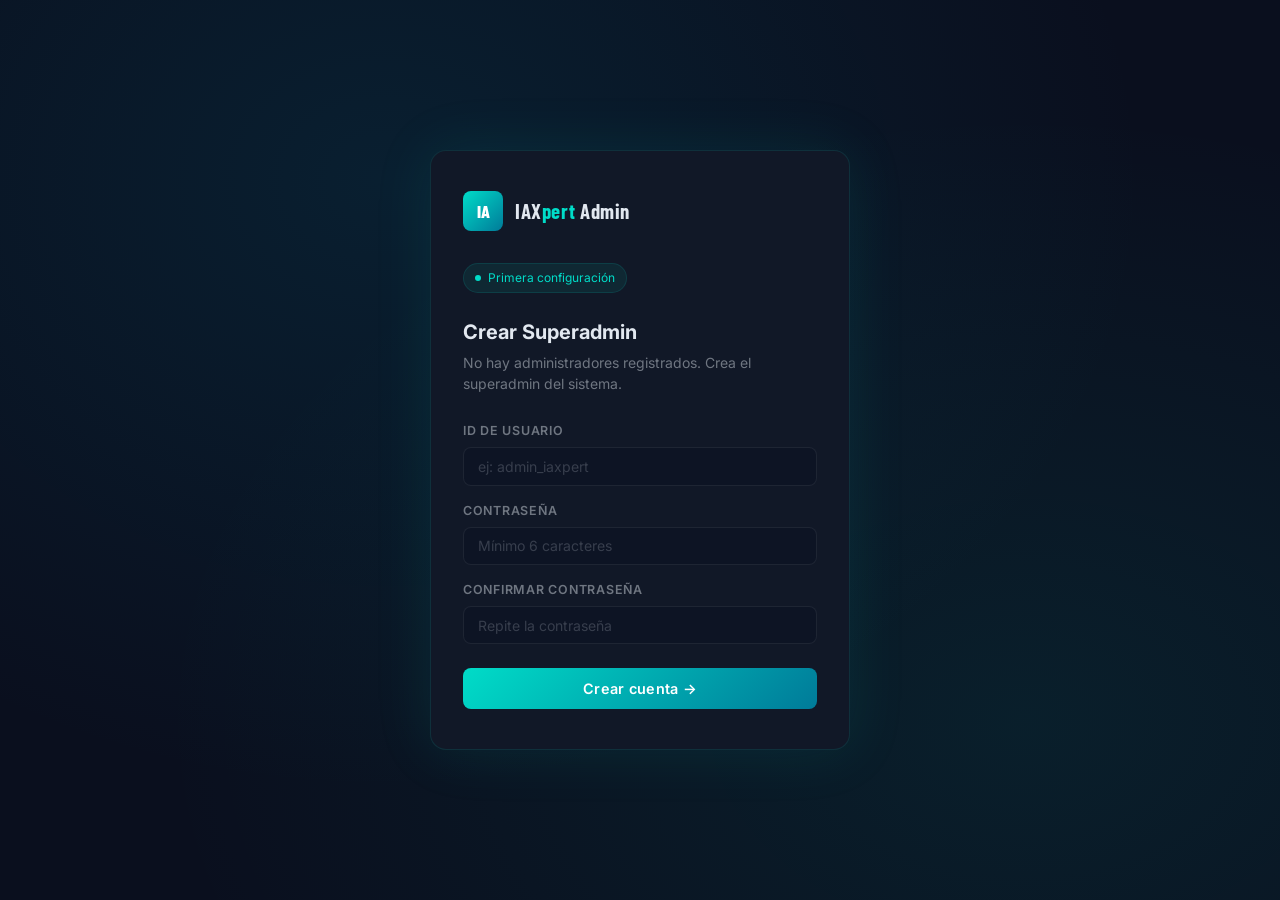
<file: html/admin.html>
<!DOCTYPE html>
<html lang="es">
<head>
  <meta charset="UTF-8">
  <meta name="viewport" content="width=device-width, initial-scale=1.0">
  <title>IAXpert · Panel de Administración</title>
  <link rel="preconnect" href="https://fonts.googleapis.com">
  <link href="https://fonts.googleapis.com/css2?family=Inter:wght@300;400;500;600;700&family=Barlow+Condensed:wght@600;700;800&display=swap" rel="stylesheet">
  <style>
/* ═══════════════════════════════════════════
   ADMIN PANEL — IAXpert
   Dark dashboard theme coherente con el sitio
═══════════════════════════════════════════ */
*,*::before,*::after{box-sizing:border-box;margin:0;padding:0}

:root{
  --bg:       #0a0f1e;
  --bg2:      #0d1424;
  --panel:    #111827;
  --panel2:   #1a2235;
  --border:   rgba(0,220,200,0.12);
  --border2:  rgba(255,255,255,0.07);
  --accent:   #00dcc8;
  --accent2:  #007B99;
  --orange:   #F39200;
  --danger:   #ef4444;
  --success:  #22c55e;
  --warning:  #f59e0b;
  --text:     #e2e8f0;
  --muted:    rgba(226,232,240,0.45);
  --sidebar-w:240px;
  --header-h: 60px;
  --radius:   8px;
  --font:     'Inter',sans-serif;
}

body{font-family:var(--font);background:var(--bg);color:var(--text);min-height:100vh;line-height:1.5}

/* ── scrollbar ── */
::-webkit-scrollbar{width:5px;height:5px}
::-webkit-scrollbar-track{background:var(--bg2)}
::-webkit-scrollbar-thumb{background:var(--border);border-radius:99px}

/* ══════════════════════════════════════════
   AUTH SCREEN
══════════════════════════════════════════ */
#auth-screen{
  position:fixed;inset:0;display:flex;align-items:center;justify-content:center;
  background:radial-gradient(ellipse at 30% 20%,rgba(0,123,153,0.15) 0%,transparent 60%),
             radial-gradient(ellipse at 80% 80%,rgba(0,220,200,0.08) 0%,transparent 60%),
             var(--bg);
  z-index:1000;
}
.auth-card{
  width:100%;max-width:420px;background:var(--panel);
  border:1px solid var(--border);border-radius:16px;
  padding:2.5rem 2rem;box-shadow:0 0 60px rgba(0,220,200,0.1);
}
.auth-logo{display:flex;align-items:center;gap:.75rem;margin-bottom:2rem}
.auth-logo-badge{
  width:40px;height:40px;background:linear-gradient(135deg,var(--accent),var(--accent2));
  border-radius:8px;display:flex;align-items:center;justify-content:center;
  font-family:'Barlow Condensed',sans-serif;font-weight:800;font-size:1.1rem;color:#fff;
}
.auth-logo-text{font-family:'Barlow Condensed',sans-serif;font-size:1.3rem;font-weight:700;
  letter-spacing:.03em}
.auth-logo-text span{color:var(--accent)}
.auth-title{font-size:1.25rem;font-weight:700;margin-bottom:.35rem}
.auth-subtitle{color:var(--muted);font-size:.875rem;margin-bottom:1.75rem}

.form-group{margin-bottom:1.1rem}
.form-label{display:block;font-size:.8rem;font-weight:600;color:var(--muted);
  text-transform:uppercase;letter-spacing:.06em;margin-bottom:.4rem}
.form-input{
  width:100%;background:var(--bg2);border:1px solid var(--border2);
  border-radius:var(--radius);color:var(--text);font-family:var(--font);font-size:.9rem;
  padding:.65rem .9rem;outline:none;transition:border-color .2s;
}
.form-input:focus{border-color:var(--accent)}
.form-input::placeholder{color:rgba(226,232,240,0.2)}

.btn-primary{
  width:100%;background:linear-gradient(135deg,var(--accent),var(--accent2));
  border:none;border-radius:var(--radius);color:#fff;font-family:var(--font);
  font-size:.9rem;font-weight:600;padding:.75rem;cursor:pointer;
  transition:opacity .2s,transform .1s;margin-top:.5rem;letter-spacing:.02em;
}
.btn-primary:hover{opacity:.9}
.btn-primary:active{transform:scale(.98)}

.auth-error{
  background:rgba(239,68,68,.1);border:1px solid rgba(239,68,68,.3);
  border-radius:var(--radius);padding:.6rem .8rem;font-size:.8rem;color:#fca5a5;
  margin-bottom:1rem;display:none;
}
.auth-error.show{display:block}

.auth-badge{
  display:inline-flex;align-items:center;gap:.4rem;background:rgba(0,220,200,.08);
  border:1px solid var(--border);border-radius:99px;padding:.3rem .7rem;
  font-size:.75rem;color:var(--accent);margin-bottom:1.5rem;
}
.auth-badge-dot{width:6px;height:6px;background:var(--accent);border-radius:50%;
  animation:pulse 2s infinite}
@keyframes pulse{0%,100%{opacity:1}50%{opacity:.4}}

/* ══════════════════════════════════════════
   MAIN LAYOUT
══════════════════════════════════════════ */
#admin-panel{display:none;min-height:100vh}
#admin-panel.visible{display:flex;flex-direction:column}

/* Header */
.admin-header{
  position:fixed;top:0;left:0;right:0;height:var(--header-h);
  background:var(--bg2);border-bottom:1px solid var(--border);
  display:flex;align-items:center;justify-content:space-between;
  padding:0 1.5rem 0 calc(var(--sidebar-w) + 1.5rem);z-index:100;
}
.header-title{font-weight:600;font-size:.95rem;color:var(--text)}
.header-title span{color:var(--accent)}
.header-user{display:flex;align-items:center;gap:.75rem}
.header-avatar{
  width:34px;height:34px;background:linear-gradient(135deg,var(--accent),var(--accent2));
  border-radius:50%;display:flex;align-items:center;justify-content:center;
  font-size:.75rem;font-weight:700;color:#fff;flex-shrink:0;
}
.header-info{line-height:1.3}
.header-name{font-size:.85rem;font-weight:600}
.header-role{font-size:.7rem;color:var(--muted)}
.btn-logout{
  background:rgba(239,68,68,.1);border:1px solid rgba(239,68,68,.2);
  color:#fca5a5;border-radius:6px;padding:.35rem .75rem;font-size:.78rem;
  font-family:var(--font);cursor:pointer;transition:background .2s;
}
.btn-logout:hover{background:rgba(239,68,68,.2)}

/* Sidebar */
.admin-sidebar{
  position:fixed;top:var(--header-h);left:0;bottom:0;width:var(--sidebar-w);
  background:var(--bg2);border-right:1px solid var(--border);
  display:flex;flex-direction:column;overflow-y:auto;z-index:90;padding:.75rem 0;
}
.sidebar-section-label{
  font-size:.65rem;font-weight:700;text-transform:uppercase;letter-spacing:.1em;
  color:var(--muted);padding:.5rem 1rem .4rem;
}
.sidebar-item{
  display:flex;align-items:center;gap:.65rem;padding:.6rem 1rem;
  cursor:pointer;border-radius:6px;margin:0 .5rem;transition:background .15s,color .15s;
  font-size:.87rem;color:var(--muted);border:none;background:none;width:calc(100% - 1rem);
  text-align:left;font-family:var(--font);
}
.sidebar-item:hover{background:rgba(0,220,200,.07);color:var(--text)}
.sidebar-item.active{background:rgba(0,220,200,.12);color:var(--accent);font-weight:600}
.sidebar-icon{font-size:1rem;width:20px;text-align:center;flex-shrink:0}
.sidebar-divider{height:1px;background:var(--border2);margin:.5rem 1rem}

/* Main content */
.admin-main{
  margin-top:var(--header-h);margin-left:var(--sidebar-w);
  flex:1;padding:1.75rem;min-height:calc(100vh - var(--header-h));
  background:var(--bg);
}

/* ══════════════════════════════════════════
   SECTION PANELS
══════════════════════════════════════════ */
.section-panel{display:none}
.section-panel.active{display:block}

.section-header{
  display:flex;align-items:center;justify-content:space-between;
  margin-bottom:1.5rem;
}
.section-title-row{display:flex;align-items:center;gap:.75rem}
.section-icon{font-size:1.5rem}
.section-heading{font-family:'Barlow Condensed',sans-serif;font-size:1.6rem;
  font-weight:700;letter-spacing:.02em}
.section-count{
  background:rgba(0,220,200,.1);border:1px solid var(--border);
  color:var(--accent);border-radius:99px;padding:.15rem .6rem;font-size:.75rem;font-weight:600;
}

.btn-new{
  display:inline-flex;align-items:center;gap:.5rem;
  background:linear-gradient(135deg,var(--accent),var(--accent2));
  border:none;border-radius:var(--radius);color:#fff;font-family:var(--font);
  font-size:.85rem;font-weight:600;padding:.55rem 1.1rem;cursor:pointer;
  transition:opacity .2s;
}
.btn-new:hover{opacity:.9}

/* Table */
.table-wrapper{background:var(--panel);border:1px solid var(--border2);
  border-radius:12px;overflow:hidden}
.data-table{width:100%;border-collapse:collapse;font-size:.85rem}
.data-table th{
  background:var(--panel2);color:var(--muted);font-size:.72rem;font-weight:600;
  text-transform:uppercase;letter-spacing:.07em;padding:.75rem 1rem;text-align:left;
  border-bottom:1px solid var(--border2);
}
.data-table td{
  padding:.7rem 1rem;border-bottom:1px solid rgba(255,255,255,0.04);
  vertical-align:middle;max-width:300px;
}
.data-table tr:last-child td{border-bottom:none}
.data-table tr:hover td{background:rgba(255,255,255,.02)}

.cell-truncate{white-space:nowrap;overflow:hidden;text-overflow:ellipsis;max-width:200px}
.cell-name{font-weight:500;color:var(--text)}
.cell-muted{color:var(--muted);font-size:.8rem}

/* Badges */
.badge{display:inline-block;padding:.2rem .55rem;border-radius:99px;font-size:.72rem;font-weight:600}
.badge-mvp{background:rgba(243,146,0,.15);color:#f39200;border:1px solid rgba(243,146,0,.25)}
.badge-invest{background:rgba(109,40,217,.15);color:#a78bfa;border:1px solid rgba(109,40,217,.25)}
.badge-mem{background:rgba(0,123,153,.15);color:#67e8f9;border:1px solid rgba(0,123,153,.25)}
.badge-pon{background:rgba(34,197,94,.15);color:#86efac;border:1px solid rgba(34,197,94,.25)}
.badge-idea{background:rgba(132,133,133,.15);color:#9ca3af;border:1px solid rgba(132,133,133,.25)}
.badge-pruebas{background:rgba(245,158,11,.15);color:#fbbf24;border:1px solid rgba(245,158,11,.25)}
.badge-aprobado{background:rgba(34,197,94,.15);color:#86efac;border:1px solid rgba(34,197,94,.25)}
.badge-espera{background:rgba(59,130,246,.15);color:#93c5fd;border:1px solid rgba(59,130,246,.25)}
.badge-entregado{background:rgba(132,133,133,.15);color:#9ca3af;border:1px solid rgba(132,133,133,.25)}
.badge-revision{background:rgba(239,68,68,.15);color:#fca5a5;border:1px solid rgba(239,68,68,.25)}
.badge-dev{background:rgba(0,220,200,.15);color:var(--accent);border:1px solid var(--border)}
.badge-disco{background:rgba(243,146,0,.15);color:#f39200;border:1px solid rgba(243,146,0,.25)}
.badge-diseno{background:rgba(109,40,217,.15);color:#a78bfa;border:1px solid rgba(109,40,217,.25)}
.badge-mvp-status{background:rgba(34,197,94,.15);color:#86efac;border:1px solid rgba(34,197,94,.25)}
.badge-lider{background:rgba(243,146,0,.15);color:#f39200;border:1px solid rgba(243,146,0,.25)}
.badge-prof{background:rgba(109,40,217,.15);color:#a78bfa;border:1px solid rgba(109,40,217,.25)}
.badge-semi{background:rgba(0,220,200,.15);color:var(--accent);border:1px solid var(--border)}
.badge-colab{background:rgba(132,133,133,.15);color:#9ca3af;border:1px solid rgba(132,133,133,.25)}

/* Action buttons */
.btn-actions{display:flex;gap:.4rem;flex-shrink:0}
.btn-edit,.btn-del{
  border:none;border-radius:5px;padding:.3rem .6rem;font-size:.75rem;
  font-family:var(--font);font-weight:600;cursor:pointer;transition:background .15s;
}
.btn-edit{background:rgba(0,220,200,.1);color:var(--accent)}
.btn-edit:hover{background:rgba(0,220,200,.2)}
.btn-del{background:rgba(239,68,68,.1);color:#fca5a5}
.btn-del:hover{background:rgba(239,68,68,.2)}

/* Avatar */
.team-avatar{
  width:36px;height:36px;border-radius:50%;display:flex;align-items:center;
  justify-content:center;font-size:.75rem;font-weight:700;color:#fff;flex-shrink:0;
}

/* Empty state */
.empty-state{
  text-align:center;padding:3rem 1rem;color:var(--muted);
}
.empty-state-icon{font-size:2.5rem;margin-bottom:.75rem}
.empty-state p{font-size:.9rem}

/* Tags display */
.tags-display{display:flex;flex-wrap:wrap;gap:.3rem}
.tag{background:rgba(255,255,255,.06);border:1px solid var(--border2);
  border-radius:4px;padding:.15rem .4rem;font-size:.7rem;color:var(--muted)}

/* ══════════════════════════════════════════
   MODALS
══════════════════════════════════════════ */
.modal-overlay{
  position:fixed;inset:0;background:rgba(0,0,0,.7);backdrop-filter:blur(4px);
  display:none;align-items:center;justify-content:center;z-index:500;padding:1rem;
}
.modal-overlay.open{display:flex}
.modal-box{
  background:var(--panel);border:1px solid var(--border);border-radius:14px;
  width:100%;max-width:560px;max-height:90vh;overflow-y:auto;
  box-shadow:0 0 60px rgba(0,0,0,.5);
}
.modal-box.modal-lg{max-width:700px}
.modal-header{
  display:flex;align-items:center;justify-content:space-between;
  padding:1.25rem 1.5rem;border-bottom:1px solid var(--border2);
  position:sticky;top:0;background:var(--panel);z-index:1;
}
.modal-title{font-weight:700;font-size:1rem}
.modal-close{
  background:rgba(255,255,255,.06);border:none;color:var(--muted);
  width:28px;height:28px;border-radius:6px;cursor:pointer;font-size:1rem;
  display:flex;align-items:center;justify-content:center;transition:background .15s;
}
.modal-close:hover{background:rgba(255,255,255,.12);color:var(--text)}
.modal-body{padding:1.5rem}
.modal-footer{
  padding:1rem 1.5rem;border-top:1px solid var(--border2);
  display:flex;gap:.75rem;justify-content:flex-end;
}

.form-row{display:grid;grid-template-columns:1fr 1fr;gap:1rem}
.form-row.col3{grid-template-columns:1fr 1fr 1fr}
.form-group{margin-bottom:1rem}
.form-label{display:block;font-size:.78rem;font-weight:600;color:var(--muted);
  text-transform:uppercase;letter-spacing:.06em;margin-bottom:.4rem}
.form-input,.form-select,.form-textarea{
  width:100%;background:var(--bg2);border:1px solid var(--border2);
  border-radius:var(--radius);color:var(--text);font-family:var(--font);
  font-size:.88rem;padding:.6rem .85rem;outline:none;transition:border-color .2s;
}
.form-select{appearance:none;background-image:url("data:image/svg+xml,%3Csvg xmlns='http://www.w3.org/2000/svg' width='12' height='12' viewBox='0 0 24 24' fill='none' stroke='rgba(226,232,240,0.4)' stroke-width='2'%3E%3Cpath d='M6 9l6 6 6-6'/%3E%3C/svg%3E");background-repeat:no-repeat;background-position:right .7rem center;padding-right:2rem}
.form-textarea{resize:vertical;min-height:90px}
.form-input:focus,.form-select:focus,.form-textarea:focus{border-color:var(--accent)}
.form-input::placeholder,.form-textarea::placeholder{color:rgba(226,232,240,.2)}
.form-select option{background:var(--panel2)}

.form-hint{font-size:.72rem;color:var(--muted);margin-top:.3rem}
.form-error{font-size:.75rem;color:#fca5a5;margin-top:.3rem;display:none}
.form-error.show{display:block}

.tags-input-wrap{display:flex;flex-wrap:wrap;gap:.3rem;background:var(--bg2);
  border:1px solid var(--border2);border-radius:var(--radius);padding:.45rem;
  cursor:text;min-height:42px;align-items:center;transition:border-color .2s}
.tags-input-wrap:focus-within{border-color:var(--accent)}
.tag-item{display:inline-flex;align-items:center;gap:.25rem;background:rgba(0,220,200,.12);
  border:1px solid var(--border);border-radius:4px;padding:.15rem .5rem;
  font-size:.75rem;color:var(--accent)}
.tag-remove{background:none;border:none;color:var(--accent);cursor:pointer;
  font-size:.8rem;line-height:1;padding:0 .1rem;opacity:.7}
.tag-remove:hover{opacity:1}
.tags-raw-input{background:none;border:none;outline:none;color:var(--text);
  font-family:var(--font);font-size:.85rem;min-width:80px;flex:1}

/* Checkbox group for areas */
.check-group{display:flex;flex-wrap:wrap;gap:.4rem}
.check-item{display:flex;align-items:center;gap:.3rem;cursor:pointer}
.check-item input{accent-color:var(--accent);width:14px;height:14px}
.check-item span{font-size:.8rem;color:var(--text)}

.btn-cancel{
  background:rgba(255,255,255,.06);border:1px solid var(--border2);
  color:var(--muted);border-radius:var(--radius);padding:.55rem 1.1rem;
  font-family:var(--font);font-size:.85rem;font-weight:600;cursor:pointer;
  transition:background .15s;
}
.btn-cancel:hover{background:rgba(255,255,255,.1);color:var(--text)}
.btn-save{
  background:linear-gradient(135deg,var(--accent),var(--accent2));
  border:none;border-radius:var(--radius);color:#fff;font-family:var(--font);
  font-size:.85rem;font-weight:600;padding:.55rem 1.25rem;cursor:pointer;
  transition:opacity .2s;
}
.btn-save:hover{opacity:.9}

/* Confirm dialog */
.confirm-overlay{
  position:fixed;inset:0;background:rgba(0,0,0,.75);backdrop-filter:blur(4px);
  display:none;align-items:center;justify-content:center;z-index:600;
}
.confirm-overlay.open{display:flex}
.confirm-box{
  background:var(--panel);border:1px solid rgba(239,68,68,.3);border-radius:14px;
  width:100%;max-width:380px;padding:2rem;text-align:center;
  box-shadow:0 0 40px rgba(239,68,68,.15);
}
.confirm-icon{font-size:2.5rem;margin-bottom:.75rem}
.confirm-title{font-size:1.1rem;font-weight:700;margin-bottom:.5rem}
.confirm-msg{color:var(--muted);font-size:.875rem;margin-bottom:1.5rem}
.confirm-actions{display:flex;gap:.75rem;justify-content:center}
.btn-danger{
  background:var(--danger);border:none;border-radius:var(--radius);
  color:#fff;font-family:var(--font);font-size:.85rem;font-weight:600;
  padding:.55rem 1.25rem;cursor:pointer;transition:opacity .2s;
}
.btn-danger:hover{opacity:.85}

/* Toast */
.toast{
  position:fixed;bottom:1.5rem;right:1.5rem;background:var(--panel2);
  border:1px solid var(--border);border-radius:10px;padding:.75rem 1.25rem;
  font-size:.85rem;font-weight:500;color:var(--text);box-shadow:0 8px 30px rgba(0,0,0,.4);
  display:flex;align-items:center;gap:.5rem;transform:translateY(20px);opacity:0;
  transition:transform .3s,opacity .3s;z-index:700;pointer-events:none;
}
.toast.show{transform:translateY(0);opacity:1}
.toast-dot{width:8px;height:8px;border-radius:50%;flex-shrink:0}
.toast-dot.ok{background:var(--success)}
.toast-dot.err{background:var(--danger)}

/* Admins section */
.admin-card{
  background:var(--panel);border:1px solid var(--border2);border-radius:10px;
  padding:1rem 1.25rem;display:flex;align-items:center;gap:1rem;margin-bottom:.75rem;
}
.admin-card-info{flex:1}
.admin-card-id{font-weight:600;font-size:.9rem}
.admin-card-role{font-size:.75rem;color:var(--muted)}

/* URL images list */
.url-list{display:flex;flex-direction:column;gap:.4rem}
.url-item{display:flex;gap:.4rem;align-items:center}
.url-item .form-input{flex:1}
.btn-remove-url,.btn-add-url{
  background:rgba(255,255,255,.06);border:1px solid var(--border2);
  color:var(--muted);border-radius:5px;padding:.3rem .55rem;font-size:.8rem;
  font-family:var(--font);cursor:pointer;transition:background .15s;white-space:nowrap;
}
.btn-remove-url:hover{background:rgba(239,68,68,.1);color:#fca5a5}
.btn-add-url:hover{background:rgba(0,220,200,.1);color:var(--accent)}

/* Stats row */
.stats-row{display:grid;grid-template-columns:repeat(4,1fr);gap:1rem;margin-bottom:1.5rem}
.stat-card{background:var(--panel);border:1px solid var(--border2);border-radius:10px;padding:1rem 1.25rem}
.stat-num{font-family:'Barlow Condensed',sans-serif;font-size:2rem;font-weight:800;
  color:var(--accent);line-height:1}
.stat-label{font-size:.78rem;color:var(--muted);margin-top:.25rem}

/* color swatch */
.color-preview{width:24px;height:24px;border-radius:4px;border:1px solid var(--border2);flex-shrink:0}

/* ── Hero editor ── */
.hero-field-preview{
  background:linear-gradient(135deg,#0e4f6b 0%,#007B99 60%,#00dcc8 100%);
  border-radius:10px;padding:1.25rem 1.5rem;margin-bottom:1.25rem;
  position:relative;overflow:hidden;
}
.hero-preview-badge{display:inline-flex;align-items:center;gap:.4rem;
  background:rgba(255,255,255,.15);border:1px solid rgba(255,255,255,.25);
  border-radius:99px;padding:.25rem .65rem;font-size:.72rem;color:#fff;margin-bottom:.5rem}
.hero-preview-h1{font-family:'Barlow Condensed',sans-serif;font-size:1.8rem;
  font-weight:800;color:#fff;line-height:1.1;margin-bottom:.25rem}
.hero-preview-h1 span{color:var(--accent)}
.hero-preview-sub{color:rgba(255,255,255,.8);font-size:.85rem;margin-bottom:.3rem}
.hero-preview-desc{color:rgba(255,255,255,.65);font-size:.78rem;line-height:1.4}

/* ── Profile section ── */
.profile-card{
  background:var(--panel);border:1px solid var(--border2);border-radius:12px;
  padding:1.75rem;max-width:520px;
}
.profile-avatar-wrap{display:flex;align-items:center;gap:1.25rem;margin-bottom:1.75rem}
.profile-avatar{
  width:72px;height:72px;border-radius:50%;overflow:hidden;flex-shrink:0;
  background:linear-gradient(135deg,var(--accent),var(--accent2));
  display:flex;align-items:center;justify-content:center;
  font-size:1.5rem;font-weight:700;color:#fff;
}
.profile-info-row{flex:1}
.profile-name-display{font-size:1.1rem;font-weight:700;margin-bottom:.15rem}
.profile-role-display{font-size:.8rem;color:var(--muted)}

/* ── File picker ── */
.file-pick-wrap{position:relative}
.file-pick-label{
  display:flex;align-items:center;gap:.6rem;
  background:var(--bg2);border:1px dashed var(--border);border-radius:var(--radius);
  padding:.65rem .9rem;cursor:pointer;transition:border-color .2s;font-size:.85rem;color:var(--muted);
}
.file-pick-label:hover{border-color:var(--accent);color:var(--text)}
.file-pick-input{position:absolute;opacity:0;width:0;height:0}
.foto-preview{
  width:56px;height:56px;border-radius:50%;object-fit:cover;
  border:2px solid var(--border);display:none;margin-top:.5rem;
}
.foto-preview.show{display:block}

/* ══ Responsive ══ */
@media(max-width:768px){
  :root{--sidebar-w:0px}
  .admin-sidebar{display:none}
  .admin-header{padding-left:1.5rem}
  .admin-main{margin-left:0}
  .form-row{grid-template-columns:1fr}
  .stats-row{grid-template-columns:1fr 1fr}
}
  </style>
</head>
<body>

<!-- ════════════════════════════════════════
     AUTH SCREEN
════════════════════════════════════════ -->
<div id="auth-screen">
  <div class="auth-card">
    <div class="auth-logo">
      <div class="auth-logo-badge">IA</div>
      <div class="auth-logo-text">IAX<span>pert</span> Admin</div>
    </div>

    <!-- Primera vez: registro superadmin -->
    <div id="register-form">
      <div class="auth-badge"><div class="auth-badge-dot"></div>Primera configuración</div>
      <div class="auth-title">Crear Superadmin</div>
      <div class="auth-subtitle">No hay administradores registrados. Crea el superadmin del sistema.</div>
      <div class="auth-error" id="reg-error"></div>
      <div class="form-group">
        <label class="form-label">ID de usuario</label>
        <input class="form-input" id="reg-id" type="text" placeholder="ej: admin_iaxpert" autocomplete="off">
      </div>
      <div class="form-group">
        <label class="form-label">Contraseña</label>
        <input class="form-input" id="reg-pass" type="password" placeholder="Mínimo 6 caracteres">
      </div>
      <div class="form-group">
        <label class="form-label">Confirmar contraseña</label>
        <input class="form-input" id="reg-pass2" type="password" placeholder="Repite la contraseña">
      </div>
      <button class="btn-primary" onclick="adminRegister()">Crear cuenta →</button>
    </div>

    <!-- Login normal -->
    <div id="login-form" style="display:none">
      <div class="auth-badge"><div class="auth-badge-dot"></div>Acceso restringido</div>
      <div class="auth-title">Iniciar sesión</div>
      <div class="auth-subtitle">Panel de administración — Semillero IAXpert</div>
      <div class="auth-error" id="login-error"></div>
      <div class="form-group">
        <label class="form-label">ID de usuario</label>
        <input class="form-input" id="login-id" type="text" placeholder="Tu ID de usuario" autocomplete="off">
      </div>
      <div class="form-group">
        <label class="form-label">Contraseña</label>
        <input class="form-input" id="login-pass" type="password" placeholder="Contraseña">
      </div>
      <button class="btn-primary" onclick="adminLogin()">Entrar →</button>
    </div>
  </div>
</div>


<!-- ════════════════════════════════════════
     ADMIN PANEL
════════════════════════════════════════ -->
<div id="admin-panel">

  <!-- Header -->
  <header class="admin-header">
    <div class="header-title">Panel de Administración · <span>IAXpert</span></div>
    <div class="header-user">
      <div class="header-avatar" id="h-avatar">AD</div>
      <div class="header-info">
        <div class="header-name" id="h-name">Admin</div>
        <div class="header-role" id="h-role">Administrador</div>
      </div>
      <button class="btn-logout" onclick="adminLogout()">Cerrar sesión</button>
    </div>
  </header>

  <!-- Sidebar -->
  <nav class="admin-sidebar">
    <div class="sidebar-section-label">Contenido</div>
    <button class="sidebar-item active" data-section="proyectos" onclick="showSection('proyectos',this)">
      <span class="sidebar-icon">📋</span>Proyectos del Semillero
    </button>
    <button class="sidebar-item" data-section="software" onclick="showSection('software',this)">
      <span class="sidebar-icon">💻</span>Productos de Software
    </button>
    <button class="sidebar-item" data-section="galeria" onclick="showSection('galeria',this)">
      <span class="sidebar-icon">🖼️</span>Galería IAXpert
    </button>
    <button class="sidebar-item" data-section="equipo" onclick="showSection('equipo',this)">
      <span class="sidebar-icon">👥</span>Nuestro Equipo
    </button>
    <div class="sidebar-divider"></div>
    <div class="sidebar-section-label">Sitio Web</div>
    <button class="sidebar-item" data-section="hero" onclick="showSection('hero',this)">
      <span class="sidebar-icon">🏠</span>Sección Hero
    </button>
    <button class="sidebar-item" data-section="extension" onclick="showSection('extension',this)">
      <span class="sidebar-icon">🧩</span>Sección Presentación
    </button>
    <button class="sidebar-item" data-section="fabrica" onclick="showSection('fabrica',this)">
      <span class="sidebar-icon">📊</span>Dashboard de Producción
    </button>
    <div class="sidebar-divider"></div>
    <div class="sidebar-section-label">Sistema</div>
    <button class="sidebar-item" id="admins-menu-item" data-section="admins" onclick="showSection('admins',this)" style="display:none">
      <span class="sidebar-icon">🔐</span>Gestión de Admins
    </button>
    <button class="sidebar-item" data-section="perfil" onclick="showSection('perfil',this)">
      <span class="sidebar-icon">👤</span>Mi Perfil
    </button>
    <button class="sidebar-item" onclick="adminLogout()">
      <span class="sidebar-icon">↩</span>Ir al sitio
    </button>
  </nav>

  <!-- Main content -->
  <main class="admin-main">

    <!-- ── PROYECTOS ── -->
    <div class="section-panel active" id="section-proyectos">
      <div class="section-header">
        <div class="section-title-row">
          <span class="section-icon">📋</span>
          <h2 class="section-heading">Proyectos del Semillero</h2>
          <span class="section-count" id="count-proyectos">0</span>
        </div>
        <button class="btn-new" onclick="openProyectoModal()">+ Nuevo proyecto</button>
      </div>
      <div class="table-wrapper">
        <table class="data-table">
          <thead>
            <tr>
              <th>Proyecto</th>
              <th>Tipo</th>
              <th>Estado</th>
              <th>Área</th>
              <th>Año</th>
              <th style="width:90px">Acciones</th>
            </tr>
          </thead>
          <tbody id="proyectos-tbody"></tbody>
        </table>
      </div>
    </div>

    <!-- ── SOFTWARE ── -->
    <div class="section-panel" id="section-software">
      <div class="section-header">
        <div class="section-title-row">
          <span class="section-icon">💻</span>
          <h2 class="section-heading">Productos de Software</h2>
          <span class="section-count" id="count-software">0</span>
        </div>
        <button class="btn-new" onclick="openSoftwareModal()">+ Nuevo producto</button>
      </div>
      <div class="table-wrapper">
        <table class="data-table">
          <thead>
            <tr>
              <th>Nombre</th>
              <th>Estado</th>
              <th>Tecnologías</th>
              <th>Demo</th>
              <th style="width:90px">Acciones</th>
            </tr>
          </thead>
          <tbody id="software-tbody"></tbody>
        </table>
      </div>
    </div>

    <!-- ── GALERÍA ── -->
    <div class="section-panel" id="section-galeria">
      <div class="section-header">
        <div class="section-title-row">
          <span class="section-icon">🖼️</span>
          <h2 class="section-heading">Galería IAXpert</h2>
          <span class="section-count" id="count-galeria">0</span>
        </div>
        <button class="btn-new" onclick="openGaleriaModal()">+ Nuevo evento</button>
      </div>
      <div class="table-wrapper">
        <table class="data-table">
          <thead>
            <tr>
              <th>Evento</th>
              <th>Categoría</th>
              <th>Fecha</th>
              <th>Imágenes</th>
              <th style="width:90px">Acciones</th>
            </tr>
          </thead>
          <tbody id="galeria-tbody"></tbody>
        </table>
      </div>
    </div>

    <!-- ── EQUIPO ── -->
    <div class="section-panel" id="section-equipo">
      <div class="section-header">
        <div class="section-title-row">
          <span class="section-icon">👥</span>
          <h2 class="section-heading">Nuestro Equipo</h2>
          <span class="section-count" id="count-equipo">0</span>
        </div>
        <button class="btn-new" onclick="openEquipoModal()">+ Nuevo miembro</button>
      </div>
      <div class="table-wrapper">
        <table class="data-table">
          <thead>
            <tr>
              <th>Miembro</th>
              <th>Rol</th>
              <th>Correo</th>
              <th>Semillero Colaborador</th>
              <th style="width:90px">Acciones</th>
            </tr>
          </thead>
          <tbody id="equipo-tbody"></tbody>
        </table>
      </div>
    </div>

    <!-- ── HERO ── -->
    <div class="section-panel" id="section-hero">
      <div class="section-header">
        <div class="section-title-row">
          <span class="section-icon">🏠</span>
          <h2 class="section-heading">Sección Hero</h2>
        </div>
        <button class="btn-save" onclick="saveHero()">Guardar cambios</button>
      </div>
      <!-- Live preview -->
      <div class="hero-field-preview" id="hero-preview-card">
        <div class="hero-preview-badge">● <span id="hp-badge">Semillero de Investigación Activo 2026</span></div>
        <div class="hero-preview-h1">Semillero<br><span>IAXpert</span></div>
        <div class="hero-preview-sub" id="hp-subtitle">Fábrica de Software e Investigación Aplicada</div>
        <div class="hero-preview-desc" id="hp-desc">Construimos el futuro desde la investigación…</div>
      </div>
      <div class="profile-card" style="max-width:680px">
        <div class="form-group">
          <label class="form-label">Texto del badge (estado activo)</label>
          <input class="form-input" id="hero-badge" placeholder="Semillero de Investigación Activo 2026"
            oninput="document.getElementById('hp-badge').textContent=this.value||'…'">
        </div>
        <div class="form-group">
          <label class="form-label">Subtítulo</label>
          <input class="form-input" id="hero-subtitle" placeholder="Fábrica de Software e Investigación Aplicada"
            oninput="document.getElementById('hp-subtitle').textContent=this.value||'…'">
        </div>
        <div class="form-group">
          <label class="form-label">Descripción</label>
          <textarea class="form-textarea" id="hero-desc" placeholder="Descripción del semillero…"
            oninput="document.getElementById('hp-desc').textContent=this.value||'…'"></textarea>
        </div>
        <div class="form-group">
          <label class="form-label">Tags (uno por línea, con emoji opcional)</label>
          <textarea class="form-textarea" id="hero-tags" style="min-height:80px"
            placeholder="🤖 IA & Machine Learning&#10;⚛️ Computación Cuántica&#10;🛡️ Ciberseguridad&#10;🌱 Impacto Social"></textarea>
          <div class="form-hint">Un tag por línea. Ej: 🤖 IA &amp; Machine Learning</div>
        </div>
        <div class="form-row">
          <div class="form-group">
            <label class="form-label">Botón primario (texto)</label>
            <input class="form-input" id="hero-btn-primary" placeholder="Explorar Proyectos">
          </div>
          <div class="form-group">
            <label class="form-label">Botón secundario (texto)</label>
            <input class="form-input" id="hero-btn-outline" placeholder="Conocer el Equipo">
          </div>
        </div>
      </div>
    </div>

    <!-- ── SECCIÓN PRESENTACIÓN ── -->
    <div class="section-panel" id="section-extension">
      <div class="section-header">
        <div class="section-title-row">
          <span class="section-icon">🧩</span>
          <h2 class="section-heading">Sección de Presentación</h2>
        </div>
        <button class="btn-save" onclick="saveExtension()">Guardar cambios</button>
      </div>
      <div class="profile-card" style="max-width:720px">
        <div class="form-group">
          <label class="form-label">Etiqueta superior (eyebrow)</label>
          <input class="form-input" id="ext-eyebrow-input" placeholder="Proyectos de Extensión y Software">
        </div>
        <div class="form-group">
          <label class="form-label">Título (admite HTML básico: &lt;span&gt;, &lt;br&gt;)</label>
          <input class="form-input" id="ext-titulo-input" placeholder="Software que &lt;span&gt;transforma&lt;/span&gt;&lt;br&gt;instituciones reales">
        </div>
        <div class="form-group">
          <label class="form-label">Descripción</label>
          <textarea class="form-textarea" id="ext-desc-input" style="min-height:90px"
            placeholder="IAXpert no solo investiga…"></textarea>
        </div>
        <div class="form-group">
          <label class="form-label">Tags de tecnología (uno por línea)</label>
          <textarea class="form-textarea" id="ext-tags-input" style="min-height:80px"
            placeholder="Java Spring Boot&#10;Angular&#10;Python&#10;MySQL"></textarea>
          <div class="form-hint">Un tag por línea.</div>
        </div>
        <div style="font-size:.8rem;font-weight:600;color:var(--muted);text-transform:uppercase;letter-spacing:.06em;margin:1rem 0 .5rem">Estadísticas (4 cifras)</div>
        <div id="ext-stats-inputs"></div>
      </div>
    </div>

    <!-- ── DASHBOARD DE PRODUCCIÓN ── -->
    <div class="section-panel" id="section-fabrica">
      <div class="section-header">
        <div class="section-title-row">
          <span class="section-icon">📊</span>
          <h2 class="section-heading">Dashboard de Producción</h2>
        </div>
        <button class="btn-save" onclick="saveFabrica()">Guardar cambios</button>
      </div>
      <div class="profile-card" style="max-width:720px">
        <div class="form-group">
          <label class="form-label">Subtítulo de la sección</label>
          <input class="form-input" id="fabrica-subtitle-input"
            placeholder="Métricas en tiempo real del semillero…">
        </div>
        <div style="font-size:.8rem;font-weight:600;color:var(--muted);text-transform:uppercase;letter-spacing:.06em;margin:1rem 0 .5rem">Métricas (4 tarjetas)</div>
        <div id="fabrica-metrics-inputs"></div>
        <div style="font-size:.8rem;font-weight:600;color:var(--muted);text-transform:uppercase;letter-spacing:.06em;margin:1.25rem 0 .5rem">Pipeline de Producción (5 etapas)</div>
        <div id="fabrica-pipeline-inputs"></div>
      </div>
    </div>

    <!-- ── MI PERFIL ── -->
    <div class="section-panel" id="section-perfil">
      <div class="section-header">
        <div class="section-title-row">
          <span class="section-icon">👤</span>
          <h2 class="section-heading">Mi Perfil</h2>
        </div>
      </div>
      <div class="profile-card">
        <div class="profile-avatar-wrap">
          <div class="profile-avatar" id="perfil-avatar-display">AD</div>
          <div class="profile-info-row">
            <div class="profile-name-display" id="perfil-name-display">—</div>
            <div class="profile-role-display" id="perfil-role-display">Administrador</div>
          </div>
        </div>
        <div id="perfil-error" class="auth-error"></div>
        <div id="perfil-ok" style="display:none;background:rgba(34,197,94,.1);border:1px solid rgba(34,197,94,.3);border-radius:var(--radius);padding:.6rem .8rem;font-size:.8rem;color:#86efac;margin-bottom:1rem">
          Perfil actualizado correctamente.
        </div>
        <div class="form-group">
          <label class="form-label">Nombre para mostrar</label>
          <input class="form-input" id="perfil-display-name" placeholder="Mi nombre o alias">
        </div>
        <div class="form-group">
          <label class="form-label">Correo (opcional)</label>
          <input class="form-input" id="perfil-email" type="email" placeholder="correo@amigo.edu.co">
        </div>
        <div style="height:1px;background:var(--border2);margin:1rem 0"></div>
        <div style="font-size:.8rem;font-weight:600;color:var(--muted);text-transform:uppercase;letter-spacing:.06em;margin-bottom:.75rem">Cambiar contraseña</div>
        <div class="form-group">
          <label class="form-label">Contraseña actual</label>
          <input class="form-input" id="perfil-pass-old" type="password" placeholder="Contraseña actual">
        </div>
        <div class="form-group">
          <label class="form-label">Nueva contraseña</label>
          <input class="form-input" id="perfil-pass-new" type="password" placeholder="Mínimo 6 caracteres">
        </div>
        <div class="form-group">
          <label class="form-label">Confirmar nueva contraseña</label>
          <input class="form-input" id="perfil-pass-confirm" type="password" placeholder="Repetir nueva contraseña">
        </div>
        <div style="display:flex;gap:.75rem;margin-top:.25rem">
          <button class="btn-save" onclick="savePerfil()">Guardar cambios</button>
        </div>
      </div>
    </div>

    <!-- ── ADMINS ── -->
    <div class="section-panel" id="section-admins">
      <div class="section-header">
        <div class="section-title-row">
          <span class="section-icon">🔐</span>
          <h2 class="section-heading">Gestión de Admins</h2>
          <span class="section-count" id="count-admins">0</span>
        </div>
        <button class="btn-new" onclick="openAdminModal()">+ Nuevo admin</button>
      </div>
      <div id="admins-list"></div>
    </div>

  </main>
</div>


<!-- ════════════════════════════════════════
     MODAL — PROYECTO
════════════════════════════════════════ -->
<div class="modal-overlay" id="modal-proyecto">
  <div class="modal-box">
    <div class="modal-header">
      <div class="modal-title" id="modal-proyecto-title">Nuevo Proyecto</div>
      <button class="modal-close" onclick="closeModal('modal-proyecto')">✕</button>
    </div>
    <div class="modal-body">
      <input type="hidden" id="p-id">
      <div class="form-group">
        <label class="form-label">Título *</label>
        <input class="form-input" id="p-nombre" placeholder="Nombre completo del proyecto">
        <div class="form-error" id="p-nombre-err">Campo requerido</div>
      </div>
      <div class="form-group">
        <label class="form-label">Descripción</label>
        <textarea class="form-textarea" id="p-desc" placeholder="Descripción o resumen del proyecto"></textarea>
      </div>
      <div class="form-row">
        <div class="form-group">
          <label class="form-label">Tipo *</label>
          <select class="form-select" id="p-tipo">
            <option value="">Seleccionar...</option>
            <option value="MVP">MVP</option>
            <option value="Investigación Aplicada">Investigación Aplicada</option>
            <option value="Memorias">Memorias</option>
            <option value="Ponencia">Ponencia</option>
            <option value="Ideas/Propuestas">Ideas/Propuestas</option>
          </select>
          <div class="form-error" id="p-tipo-err">Campo requerido</div>
        </div>
        <div class="form-group">
          <label class="form-label">Estado *</label>
          <select class="form-select" id="p-estado">
            <option value="">Seleccionar...</option>
            <option value="Pruebas funcionales">Pruebas</option>
            <option value="Aprobado">Aprobado</option>
            <option value="Esperando publicación">En Espera Pub.</option>
            <option value="Entregado sin respuesta">Entregado</option>
            <option value="En revisión">En Revisión</option>
          </select>
          <div class="form-error" id="p-estado-err">Campo requerido</div>
        </div>
      </div>
      <div class="form-group">
        <label class="form-label">Área(s) *</label>
        <div class="check-group" id="p-areas">
          <label class="check-item"><input type="checkbox" value="IA"><span>IA & ML</span></label>
          <label class="check-item"><input type="checkbox" value="Cuántica"><span>Cuántica</span></label>
          <label class="check-item"><input type="checkbox" value="Ciberseguridad"><span>Ciberseguridad</span></label>
          <label class="check-item"><input type="checkbox" value="Salud"><span>Salud</span></label>
          <label class="check-item"><input type="checkbox" value="Social"><span>Social</span></label>
          <label class="check-item"><input type="checkbox" value="Ambiental"><span>Ambiental</span></label>
          <label class="check-item"><input type="checkbox" value="Educación"><span>Educación</span></label>
          <label class="check-item"><input type="checkbox" value="ML"><span>ML</span></label>
        </div>
        <div class="form-error" id="p-area-err">Selecciona al menos un área</div>
      </div>
      <div class="form-row">
        <div class="form-group">
          <label class="form-label">Año *</label>
          <input class="form-input" id="p-year" type="number" placeholder="2025" min="2020" max="2030">
          <div class="form-error" id="p-year-err">Campo requerido</div>
        </div>
        <div class="form-group">
          <label class="form-label">Iniciales (avatar)</label>
          <input class="form-input" id="p-initials" maxlength="3" placeholder="IA" style="text-transform:uppercase">
        </div>
      </div>
      <div class="form-row">
        <div class="form-group">
          <label class="form-label">Entidad</label>
          <input class="form-input" id="p-entidad" placeholder="ej: Universidad Católica Luis Amigó">
        </div>
        <div class="form-group">
          <label class="form-label">Radicado</label>
          <input class="form-input" id="p-radicado" placeholder="ej: 1-2025-169052">
        </div>
      </div>
      <div class="form-group">
        <label class="form-label">Equipo (separado por comas)</label>
        <input class="form-input" id="p-equipo" placeholder="ej: Simón Rojas, Yiseth Lemus">
      </div>
      <div class="form-group">
        <label class="form-label">Enlace "Más información" (opcional)</label>
        <input class="form-input" id="p-info-link" type="url" placeholder="https://docs.google.com/… o cualquier URL">
        <div class="form-hint">Aparece como botón "📄 Más info ↗" en la tarjeta y en el modal del proyecto.</div>
      </div>
    </div>
    <div class="modal-footer">
      <button class="btn-cancel" onclick="closeModal('modal-proyecto')">Cancelar</button>
      <button class="btn-save" onclick="saveProyecto()">Guardar proyecto</button>
    </div>
  </div>
</div>


<!-- ════════════════════════════════════════
     MODAL — SOFTWARE
════════════════════════════════════════ -->
<div class="modal-overlay" id="modal-software">
  <div class="modal-box modal-lg">
    <div class="modal-header">
      <div class="modal-title" id="modal-software-title">Nuevo Producto de Software</div>
      <button class="modal-close" onclick="closeModal('modal-software')">✕</button>
    </div>
    <div class="modal-body">
      <input type="hidden" id="sw-id">
      <div class="form-row">
        <div class="form-group">
          <label class="form-label">Código *</label>
          <input class="form-input" id="sw-codigo" placeholder="ej: SADESC">
          <div class="form-error" id="sw-codigo-err">Campo requerido</div>
        </div>
        <div class="form-group">
          <label class="form-label">Título *</label>
          <input class="form-input" id="sw-titulo" placeholder="Nombre completo">
          <div class="form-error" id="sw-titulo-err">Campo requerido</div>
        </div>
      </div>
      <div class="form-row">
        <div class="form-group">
          <label class="form-label">Estado *</label>
          <select class="form-select" id="sw-estado">
            <option value="">Seleccionar...</option>
            <option value="En desarrollo">En desarrollo</option>
            <option value="Discovery">Discovery</option>
            <option value="En diseño">En diseño</option>
            <option value="MVP disponible">MVP disponible</option>
          </select>
          <div class="form-error" id="sw-estado-err">Campo requerido</div>
        </div>
        <div class="form-group">
          <label class="form-label">Color de cabecera (hex)</label>
          <input class="form-input" id="sw-color" placeholder="#007B99">
        </div>
      </div>
      <div class="form-group">
        <label class="form-label">Descripción *</label>
        <textarea class="form-textarea" id="sw-desc" placeholder="Descripción del producto"></textarea>
        <div class="form-error" id="sw-desc-err">Campo requerido</div>
      </div>
      <div class="form-group">
        <label class="form-label">Módulos / Capacidades (uno por línea)</label>
        <textarea class="form-textarea" id="sw-modulos" placeholder="Ingesta de datos: descripción&#10;Análisis estadístico: descripción"></textarea>
        <div class="form-hint">Formato: Título: descripción — un módulo por línea</div>
      </div>
      <div class="form-group">
        <label class="form-label">Tecnologías (etiquetas)</label>
        <div class="tags-input-wrap" id="sw-tech-wrap" onclick="this.querySelector('.tags-raw-input').focus()">
          <input class="tags-raw-input" id="sw-tech-input" placeholder="Escribe y presiona Enter o coma…" onkeydown="handleTagInput(event,'sw-tech')">
        </div>
        <input type="hidden" id="sw-tech">
      </div>
      <div class="form-row">
        <div class="form-group">
          <label class="form-label">LinkedIn</label>
          <input class="form-input" id="sw-linkedin" placeholder="https://linkedin.com/...">
        </div>
        <div class="form-group">
          <label class="form-label">Demo (opcional)</label>
          <input class="form-input" id="sw-demo" placeholder="https://...">
        </div>
      </div>
    </div>
    <div class="modal-footer">
      <button class="btn-cancel" onclick="closeModal('modal-software')">Cancelar</button>
      <button class="btn-save" onclick="saveSoftware()">Guardar producto</button>
    </div>
  </div>
</div>


<!-- ════════════════════════════════════════
     MODAL — GALERÍA
════════════════════════════════════════ -->
<div class="modal-overlay" id="modal-galeria">
  <div class="modal-box">
    <div class="modal-header">
      <div class="modal-title" id="modal-galeria-title">Nuevo Evento de Galería</div>
      <button class="modal-close" onclick="closeModal('modal-galeria')">✕</button>
    </div>
    <div class="modal-body">
      <input type="hidden" id="gal-id">
      <div class="form-group">
        <label class="form-label">Título del evento *</label>
        <input class="form-input" id="gal-titulo" placeholder="ej: Participación en MED360 2025">
        <div class="form-error" id="gal-titulo-err">Campo requerido</div>
      </div>
      <div class="form-row">
        <div class="form-group">
          <label class="form-label">Categoría *</label>
          <input class="form-input" id="gal-cat" placeholder="ej: Congreso, Evento, Visita">
          <div class="form-error" id="gal-cat-err">Campo requerido</div>
        </div>
        <div class="form-group">
          <label class="form-label">Fecha</label>
          <input class="form-input" id="gal-fecha" type="date">
        </div>
      </div>
      <div class="form-group">
        <label class="form-label">Imágenes</label>
        <div id="gal-urls-list" class="url-list"></div>
        <div style="display:flex;gap:.5rem;margin-top:.5rem;flex-wrap:wrap">
          <button class="btn-add-url" onclick="addImageUrl()">+ URL / ruta</button>
          <button class="btn-add-url" style="background:rgba(0,190,170,.08);border-color:rgba(0,190,170,.3);color:var(--accent)"
            onclick="document.getElementById('gal-file-pick').click()">📂 Subir fotos</button>
          <button class="btn-add-url" style="background:rgba(0,190,170,.08);border-color:rgba(0,190,170,.3);color:var(--accent)"
            onclick="document.getElementById('gal-folder-pick').click()">🗂️ Subir carpeta</button>
        </div>
        <input type="file" id="gal-file-pick" accept="image/*" multiple style="display:none"
          onchange="handleGalleryFiles(this.files)">
        <input type="file" id="gal-folder-pick" accept="image/*" multiple webkitdirectory style="display:none"
          onchange="handleGalleryFiles(this.files)">
        <div class="form-hint">Acepta JPG, PNG, WEBP, GIF, etc. Las imágenes se guardan como base64 en localStorage.</div>
      </div>
    </div>
    <div class="modal-footer">
      <button class="btn-cancel" onclick="closeModal('modal-galeria')">Cancelar</button>
      <button class="btn-save" onclick="saveGaleria()">Guardar evento</button>
    </div>
  </div>
</div>


<!-- ════════════════════════════════════════
     MODAL — EQUIPO
════════════════════════════════════════ -->
<div class="modal-overlay" id="modal-equipo">
  <div class="modal-box">
    <div class="modal-header">
      <div class="modal-title" id="modal-equipo-title">Nuevo Miembro</div>
      <button class="modal-close" onclick="closeModal('modal-equipo')">✕</button>
    </div>
    <div class="modal-body">
      <input type="hidden" id="eq-id">
      <div class="form-row">
        <div class="form-group">
          <label class="form-label">Nombre completo *</label>
          <input class="form-input" id="eq-nombre" placeholder="ej: Simón Rojas Castaño">
          <div class="form-error" id="eq-nombre-err">Campo requerido</div>
        </div>
        <div class="form-group">
          <label class="form-label">Iniciales (avatar) *</label>
          <input class="form-input" id="eq-initials" maxlength="3" placeholder="SR" style="text-transform:uppercase">
          <div class="form-error" id="eq-initials-err">Campo requerido</div>
        </div>
      </div>
      <div class="form-row">
        <div class="form-group">
          <label class="form-label">Rol *</label>
          <select class="form-select" id="eq-rol">
            <option value="">Seleccionar...</option>
            <option value="Líder">Líder</option>
            <option value="Profesor Investigador">Profesor Investigador</option>
            <option value="Semillerista">Semillerista</option>
            <option value="Colaborador">Colaborador</option>
          </select>
          <div class="form-error" id="eq-rol-err">Campo requerido</div>
        </div>
        <div class="form-group">
          <label class="form-label">Color avatar (hex)</label>
          <input class="form-input" id="eq-color" placeholder="#007B99">
        </div>
      </div>
      <div class="form-group">
        <label class="form-label">Correo</label>
        <input class="form-input" id="eq-correo" type="email" placeholder="nombre@amigo.edu.co">
      </div>
      <div class="form-group">
        <label class="form-label">Foto del miembro</label>
        <div class="file-pick-wrap">
          <label class="file-pick-label" for="eq-foto-file">
            <span>📎</span><span id="eq-foto-filename">Seleccionar imagen (JPG, PNG, WEBP, HEIC…)</span>
          </label>
          <input class="file-pick-input" id="eq-foto-file" type="file" accept="image/*"
            onchange="handleFotoFile(this)">
        </div>
        <img class="foto-preview" id="eq-foto-preview" alt="Vista previa">
        <input type="hidden" id="eq-foto">
        <div class="form-hint" style="margin-top:.35rem">También puedes pegar una URL directamente:</div>
        <input class="form-input" id="eq-foto-url" type="url" placeholder="https://… o ruta relativa"
          style="margin-top:.3rem" oninput="syncFotoUrl(this.value)">
      </div>
      <div class="form-group">
        <label class="form-label">Semillero colaborador (si aplica)</label>
        <input class="form-input" id="eq-colab" placeholder="ej: Semillero DIPOL">
      </div>
      <div class="form-group">
        <label class="form-label">LinkedIn (URL)</label>
        <input class="form-input" id="eq-linkedin" placeholder="https://linkedin.com/in/...">
      </div>
      <div class="form-row">
        <div class="form-group">
          <label class="form-label">GitHub (URL)</label>
          <input class="form-input" id="eq-github" placeholder="https://github.com/...">
        </div>
        <div class="form-group">
          <label class="form-label">CvLAC (URL)</label>
          <input class="form-input" id="eq-cvlac" placeholder="https://scienti.minciencias...">
        </div>
      </div>
    </div>
    <div class="modal-footer">
      <button class="btn-cancel" onclick="closeModal('modal-equipo')">Cancelar</button>
      <button class="btn-save" onclick="saveEquipo()">Guardar miembro</button>
    </div>
  </div>
</div>


<!-- ════════════════════════════════════════
     MODAL — ADMIN
════════════════════════════════════════ -->
<div class="modal-overlay" id="modal-admin">
  <div class="modal-box" style="max-width:400px">
    <div class="modal-header">
      <div class="modal-title">Nuevo Administrador</div>
      <button class="modal-close" onclick="closeModal('modal-admin')">✕</button>
    </div>
    <div class="modal-body">
      <div class="auth-error" id="admin-form-error"></div>
      <div class="form-group">
        <label class="form-label">ID de usuario *</label>
        <input class="form-input" id="new-admin-id" placeholder="ej: admin2_iaxpert" autocomplete="off">
      </div>
      <div class="form-group">
        <label class="form-label">Contraseña *</label>
        <input class="form-input" id="new-admin-pass" type="password" placeholder="Mínimo 6 caracteres">
      </div>
      <div class="form-group">
        <label class="form-label">Confirmar contraseña *</label>
        <input class="form-input" id="new-admin-pass2" type="password" placeholder="Repite la contraseña">
      </div>
    </div>
    <div class="modal-footer">
      <button class="btn-cancel" onclick="closeModal('modal-admin')">Cancelar</button>
      <button class="btn-save" onclick="saveAdmin()">Crear admin</button>
    </div>
  </div>
</div>


<!-- ════ CONFIRM DIALOG ════ -->
<div class="confirm-overlay" id="confirm-dialog">
  <div class="confirm-box">
    <div class="confirm-icon">⚠️</div>
    <div class="confirm-title">¿Confirmar eliminación?</div>
    <div class="confirm-msg" id="confirm-msg">Esta acción no se puede deshacer.</div>
    <div class="confirm-actions">
      <button class="btn-cancel" onclick="closeConfirm()">Cancelar</button>
      <button class="btn-danger" id="confirm-ok">Eliminar</button>
    </div>
  </div>
</div>

<!-- ════ TOAST ════ -->
<div class="toast" id="toast">
  <div class="toast-dot ok" id="toast-dot"></div>
  <span id="toast-msg">Guardado correctamente</span>
</div>


<!-- ════════════════════════════════════════
     JAVASCRIPT
════════════════════════════════════════ -->
<script>
/* ══════════════════════════════════════════
   CONSTANTS & STORAGE KEYS
══════════════════════════════════════════ */
const KEYS = {
  admins:    'iaxpert_admins',
  session:   'iaxpert_session',
  proyectos: 'iaxpert_proyectos',
  software:  'iaxpert_software',
  galeria:   'iaxpert_galeria',
  equipo:    'iaxpert_equipo',
  hero:      'iaxpert_hero',
  extension: 'iaxpert_extension',
  fabrica:   'iaxpert_fabrica',
};
const SESSION_DURATION = 8 * 60 * 60 * 1000; // 8 horas
const SALT = 'iaxpert_semillero_2025_salt';

/* ══════════════════════════════════════════
   UTILITIES
══════════════════════════════════════════ */
function uid(){return Date.now().toString(36)+Math.random().toString(36).slice(2)}

async function hashPassword(pwd){
  const buf = await crypto.subtle.digest(
    'SHA-256',new TextEncoder().encode(pwd+SALT)
  );
  return Array.from(new Uint8Array(buf)).map(b=>b.toString(16).padStart(2,'0')).join('');
}

function genToken(){
  return Array.from(crypto.getRandomValues(new Uint8Array(24)))
    .map(b=>b.toString(16).padStart(2,'0')).join('');
}

function store(key, val){ localStorage.setItem(key, JSON.stringify(val)) }
function load(key, def=[]){
  try{ const v=localStorage.getItem(key); return v?JSON.parse(v):def }
  catch{ return def }
}

function showToast(msg, ok=true){
  const t=document.getElementById('toast');
  const dot=document.getElementById('toast-dot');
  document.getElementById('toast-msg').textContent=msg;
  dot.className='toast-dot '+(ok?'ok':'err');
  t.classList.add('show');
  setTimeout(()=>t.classList.remove('show'),2800);
}

/* ══════════════════════════════════════════
   AUTH — INITIALIZE
══════════════════════════════════════════ */
function initAuth(){
  const admins = load(KEYS.admins);
  if(admins.length===0){
    document.getElementById('register-form').style.display='block';
    document.getElementById('login-form').style.display='none';
  } else {
    document.getElementById('register-form').style.display='none';
    document.getElementById('login-form').style.display='block';
  }
  // Check existing session
  checkSession();
}

function checkSession(){
  const sess = load(KEYS.session, null);
  if(!sess) return;
  if(Date.now() > sess.expiresAt){ store(KEYS.session, null); return; }
  const admins = load(KEYS.admins);
  const admin = admins.find(a=>a.id===sess.adminId);
  if(!admin) return;
  loadPanel(admin);
}

/* ══════════════════════════════════════════
   AUTH — REGISTER
══════════════════════════════════════════ */
async function adminRegister(){
  const id    = document.getElementById('reg-id').value.trim();
  const pass  = document.getElementById('reg-pass').value;
  const pass2 = document.getElementById('reg-pass2').value;
  const err   = document.getElementById('reg-error');
  err.className='auth-error';

  if(!id){err.textContent='El ID de usuario es requerido.';err.className='auth-error show';return}
  if(pass.length<6){err.textContent='La contraseña debe tener mínimo 6 caracteres.';err.className='auth-error show';return}
  if(pass!==pass2){err.textContent='Las contraseñas no coinciden.';err.className='auth-error show';return}

  const hash = await hashPassword(pass);
  const admin = {id, hash, role:'superadmin', createdAt: Date.now()};
  store(KEYS.admins,[admin]);

  // auto-login
  const token = genToken();
  store(KEYS.session,{adminId:id,token,expiresAt:Date.now()+SESSION_DURATION});
  loadPanel(admin);
}

/* ══════════════════════════════════════════
   AUTH — LOGIN
══════════════════════════════════════════ */
async function adminLogin(){
  const id   = document.getElementById('login-id').value.trim();
  const pass = document.getElementById('login-pass').value;
  const err  = document.getElementById('login-error');
  err.className='auth-error';

  if(!id||!pass){err.textContent='Completa todos los campos.';err.className='auth-error show';return}

  const admins = load(KEYS.admins);
  const admin  = admins.find(a=>a.id===id);
  if(!admin){err.textContent='Usuario no encontrado.';err.className='auth-error show';return}

  const hash = await hashPassword(pass);
  if(hash!==admin.hash){err.textContent='Contraseña incorrecta.';err.className='auth-error show';return}

  const token = genToken();
  store(KEYS.session,{adminId:id,token,expiresAt:Date.now()+SESSION_DURATION});
  loadPanel(admin);
}

/* ══════════════════════════════════════════
   AUTH — LOGOUT
══════════════════════════════════════════ */
function adminLogout(){
  store(KEYS.session,null);
  document.getElementById('auth-screen').style.display='flex';
  document.getElementById('admin-panel').classList.remove('visible');
  initAuth();
  // go back to index
  window.location.href='index.html';
}

/* ══════════════════════════════════════════
   LOAD PANEL
══════════════════════════════════════════ */
function loadPanel(admin){
  document.getElementById('auth-screen').style.display='none';
  const panel = document.getElementById('admin-panel');
  panel.classList.add('visible');

  // Header info
  const displayName = admin.displayName || admin.id;
  document.getElementById('h-name').textContent = displayName;
  document.getElementById('h-role').textContent = admin.role==='superadmin'?'Superadmin':'Administrador';
  document.getElementById('h-avatar').textContent = displayName.slice(0,2).toUpperCase();

  // Show admins menu only for superadmin
  if(admin.role==='superadmin'){
    document.getElementById('admins-menu-item').style.display='flex';
  }

  // Seed proyectos from hardcoded data if localStorage is empty
  seedProyectosIfEmpty();

  // Load hero editor fields
  loadHeroFields();

  // Load extension / fabrica editor fields
  loadExtensionFields();
  loadFabricaFields();

  // Load perfil fields
  loadPerfilFields(admin);

  renderAll();
}

/* ══════════════════════════════════════════
   NAVIGATION
══════════════════════════════════════════ */
function showSection(name, btn){
  document.querySelectorAll('.section-panel').forEach(p=>p.classList.remove('active'));
  document.querySelectorAll('.sidebar-item').forEach(b=>b.classList.remove('active'));
  document.getElementById('section-'+name).classList.add('active');
  if(btn) btn.classList.add('active');
}

/* ══════════════════════════════════════════
   MODALS
══════════════════════════════════════════ */
function openModal(id){ document.getElementById(id).classList.add('open') }
function closeModal(id){
  document.getElementById(id).classList.remove('open');
  // clear errors
  document.querySelectorAll('#'+id+' .form-error').forEach(e=>e.classList.remove('show'));
}

/* ESC key */
document.addEventListener('keydown',e=>{
  if(e.key==='Escape'){
    document.querySelectorAll('.modal-overlay.open').forEach(m=>m.classList.remove('open'));
    closeConfirm();
  }
});

/* ══════════════════════════════════════════
   CONFIRM DIALOG
══════════════════════════════════════════ */
let _confirmCb = null;
function showConfirm(msg, cb){
  document.getElementById('confirm-msg').textContent = msg;
  _confirmCb = cb;
  document.getElementById('confirm-dialog').classList.add('open');
  document.getElementById('confirm-ok').onclick = ()=>{ closeConfirm(); cb(); };
}
function closeConfirm(){ document.getElementById('confirm-dialog').classList.remove('open') }

/* ══════════════════════════════════════════
   TAG INPUT COMPONENT
══════════════════════════════════════════ */
function handleTagInput(e, prefix){
  if(e.key==='Enter'||e.key===','){
    e.preventDefault();
    const inp = document.getElementById(prefix+'-input');
    const val = inp.value.trim().replace(/,$/,'');
    if(val) addTag(prefix, val);
    inp.value='';
  }
}
function addTag(prefix, val){
  const hidden = document.getElementById(prefix);
  const wrap   = document.getElementById(prefix+'-wrap');
  const tags   = hidden.value ? hidden.value.split('||') : [];
  if(tags.includes(val)) return;
  tags.push(val);
  hidden.value = tags.join('||');
  renderTagsInWrap(prefix);
}
function removeTag(prefix, val){
  const hidden = document.getElementById(prefix);
  let tags = hidden.value ? hidden.value.split('||') : [];
  tags = tags.filter(t=>t!==val);
  hidden.value = tags.join('||');
  renderTagsInWrap(prefix);
}
function renderTagsInWrap(prefix){
  const hidden = document.getElementById(prefix);
  const wrap   = document.getElementById(prefix+'-wrap');
  const inp    = document.getElementById(prefix+'-input');
  const tags   = hidden.value ? hidden.value.split('||').filter(Boolean) : [];
  // remove existing tag items (keep input)
  wrap.querySelectorAll('.tag-item').forEach(t=>t.remove());
  tags.forEach(t=>{
    const el = document.createElement('span');
    el.className='tag-item';
    el.innerHTML=`${t}<button class="tag-remove" onclick="removeTag('${prefix}','${t}')">✕</button>`;
    wrap.insertBefore(el, inp);
  });
}
function setTagsValue(prefix, arr){
  document.getElementById(prefix).value = arr.join('||');
  renderTagsInWrap(prefix);
}
function getTagsValue(prefix){
  const v = document.getElementById(prefix).value;
  return v ? v.split('||').filter(Boolean) : [];
}

/* ══════════════════════════════════════════
   IMAGE URL LIST
══════════════════════════════════════════ */
function addImageUrl(url=''){
  const list = document.getElementById('gal-urls-list');
  const item = document.createElement('div');
  item.className='url-item';
  item.innerHTML=`<input class="form-input url-value" type="text" placeholder="../assets/images/evento/foto.jpg" value="${url}">
    <button class="btn-remove-url" onclick="this.parentElement.remove()">✕</button>`;
  list.appendChild(item);
}

function _addBase64Image(base64, name){
  const list = document.getElementById('gal-urls-list');
  const item = document.createElement('div');
  item.className='url-item';
  item.style.cssText='display:flex;align-items:center;gap:.5rem;';
  item.innerHTML=`
    <img src="${base64}" alt="${name}"
      style="width:44px;height:44px;object-fit:cover;border-radius:5px;flex-shrink:0;border:1px solid var(--border2)">
    <span style="flex:1;font-size:.78rem;color:var(--muted);overflow:hidden;text-overflow:ellipsis;white-space:nowrap">${name}</span>
    <input type="hidden" class="url-value" value="${base64}">
    <button class="btn-remove-url" onclick="this.parentElement.remove()">✕</button>`;
  list.appendChild(item);
}

function getImageUrls(){
  return Array.from(document.querySelectorAll('#gal-urls-list .url-value'))
    .map(i=>i.value.trim()).filter(Boolean);
}
function setImageUrls(urls){
  document.getElementById('gal-urls-list').innerHTML='';
  (urls||[]).forEach(u=>{
    if(u.startsWith('data:image/')) _addBase64Image(u,'(imagen guardada)');
    else addImageUrl(u);
  });
}

/* ── File / folder upload → base64 ── */
function handleGalleryFiles(files){
  if(!files||!files.length) return;
  const MAX_PX = 1400;
  const QUALITY = 0.82;
  Array.from(files).forEach(file=>{
    if(!file.type.startsWith('image/')) return; // skip non-images (e.g. DNG)
    const reader = new FileReader();
    reader.onload = function(e){
      const img = new Image();
      img.onload = function(){
        const canvas = document.createElement('canvas');
        let w = img.width, h = img.height;
        if(w > MAX_PX || h > MAX_PX){
          if(w >= h){ h = Math.round(h*MAX_PX/w); w = MAX_PX; }
          else       { w = Math.round(w*MAX_PX/h); h = MAX_PX; }
        }
        canvas.width = w; canvas.height = h;
        canvas.getContext('2d').drawImage(img,0,0,w,h);
        const base64 = canvas.toDataURL('image/jpeg', QUALITY);
        _addBase64Image(base64, file.name);
      };
      img.src = e.target.result;
    };
    reader.readAsDataURL(file);
  });
  // Reset file pickers so same folder can be re-selected
  document.getElementById('gal-file-pick').value='';
  document.getElementById('gal-folder-pick').value='';
}

/* ══════════════════════════════════════════
   VALIDATION HELPERS
══════════════════════════════════════════ */
function required(id, errId){
  const val = document.getElementById(id).value.trim();
  const err = document.getElementById(errId);
  if(!val){ err.classList.add('show'); return false; }
  err.classList.remove('show'); return true;
}
function requiredSelect(id, errId){
  const val = document.getElementById(id).value;
  const err = document.getElementById(errId);
  if(!val){ err.classList.add('show'); return false; }
  err.classList.remove('show'); return true;
}

/* ══════════════════════════════════════════
   RENDER ALL
══════════════════════════════════════════ */
function renderAll(){
  renderProyectos();
  renderSoftware();
  renderGaleria();
  renderEquipo();
  renderAdmins();
}

/* ═════════════════════════════
   PROYECTOS
═════════════════════════════ */
const TIPO_BADGE={
  'MVP':'badge-mvp','Investigación Aplicada':'badge-invest',
  'Memorias':'badge-mem','Ponencia':'badge-pon','Ideas/Propuestas':'badge-idea'
};
const ESTADO_BADGE={
  'Pruebas funcionales':'badge-pruebas','Aprobado':'badge-aprobado',
  'Esperando publicación':'badge-espera','Entregado sin respuesta':'badge-entregado','En revisión':'badge-revision'
};

function renderProyectos(){
  const data = load(KEYS.proyectos);
  const tbody = document.getElementById('proyectos-tbody');
  document.getElementById('count-proyectos').textContent = data.length;
  if(!data.length){tbody.innerHTML=`<tr><td colspan="6"><div class="empty-state"><div class="empty-state-icon">📋</div><p>No hay proyectos. Crea el primero.</p></div></td></tr>`;return}
  tbody.innerHTML = data.map(p=>`
    <tr>
      <td>
        <div class="cell-name cell-truncate" title="${p.nombre}">${p.nombre}</div>
        <div class="cell-muted">${p.entidad||''}</div>
      </td>
      <td><span class="badge ${TIPO_BADGE[p.tipo]||'badge-idea'}">${p.tipo}</span></td>
      <td><span class="badge ${ESTADO_BADGE[p.estado]||'badge-revision'}">${p.estado}</span></td>
      <td><div class="tags-display">${(p.area||[]).map(a=>`<span class="tag">${a}</span>`).join('')}</div></td>
      <td class="cell-muted">${p.year||''}</td>
      <td><div class="btn-actions">
        <button class="btn-edit" onclick="editProyecto('${p.id}')">Editar</button>
        <button class="btn-del" onclick="deleteProyecto('${p.id}','${p.nombre.replace(/'/g,'').slice(0,30)}')">Eliminar</button>
      </div></td>
    </tr>`).join('');
}

function openProyectoModal(p=null){
  document.getElementById('modal-proyecto-title').textContent = p?'Editar Proyecto':'Nuevo Proyecto';
  document.getElementById('p-id').value      = p?p.id:'';
  document.getElementById('p-nombre').value  = p?p.nombre:'';
  document.getElementById('p-desc').value    = p?p.descripcion||'':'';
  document.getElementById('p-tipo').value    = p?p.tipo:'';
  document.getElementById('p-estado').value  = p?p.estado:'';
  document.getElementById('p-year').value    = p?p.year:'';
  document.getElementById('p-initials').value= p?p.initials||'':'';
  document.getElementById('p-entidad').value = p?p.entidad||'':'';
  document.getElementById('p-radicado').value= p?p.radicado||'':'';
  document.getElementById('p-equipo').value     = p?(p.equipo||[]).join(', '):'';
  document.getElementById('p-info-link').value  = p?p.infoLink||'':'';
  // reset areas
  document.querySelectorAll('#p-areas input').forEach(cb=>{
    cb.checked = p&&(p.area||[]).includes(cb.value);
  });
  openModal('modal-proyecto');
}
function editProyecto(id){
  const data = load(KEYS.proyectos);
  const p = data.find(x=>x.id===id);
  if(p) openProyectoModal(p);
}
async function saveProyecto(){
  let ok = true;
  ok = required('p-nombre','p-nombre-err') && ok;
  ok = requiredSelect('p-tipo','p-tipo-err') && ok;
  ok = requiredSelect('p-estado','p-estado-err') && ok;
  ok = required('p-year','p-year-err') && ok;
  const areas = Array.from(document.querySelectorAll('#p-areas input:checked')).map(c=>c.value);
  if(!areas.length){ document.getElementById('p-area-err').classList.add('show'); ok=false; }
  else document.getElementById('p-area-err').classList.remove('show');
  if(!ok) return;

  const id = document.getElementById('p-id').value;
  const obj={
    id: id||uid(),
    nombre: document.getElementById('p-nombre').value.trim(),
    descripcion: document.getElementById('p-desc').value.trim(),
    tipo: document.getElementById('p-tipo').value,
    estado: document.getElementById('p-estado').value,
    area: areas,
    year: parseInt(document.getElementById('p-year').value)||new Date().getFullYear(),
    initials: document.getElementById('p-initials').value.toUpperCase()||'PR',
    entidad: document.getElementById('p-entidad').value.trim(),
    radicado: document.getElementById('p-radicado').value.trim(),
    equipo: document.getElementById('p-equipo').value.split(',').map(s=>s.trim()).filter(Boolean),
    infoLink: document.getElementById('p-info-link').value.trim(),
    color: '#007B99',
  };
  let data = load(KEYS.proyectos);
  if(id){ data = data.map(x=>x.id===id?obj:x) }
  else { data.push(obj) }
  store(KEYS.proyectos, data);
  closeModal('modal-proyecto');
  renderProyectos();
  showToast(id?'Proyecto actualizado':'Proyecto creado');
}
function deleteProyecto(id, name){
  showConfirm(`¿Eliminar el proyecto "${name}..."?`, ()=>{
    let data = load(KEYS.proyectos);
    data = data.filter(x=>x.id!==id);
    store(KEYS.proyectos, data);
    renderProyectos();
    showToast('Proyecto eliminado');
  });
}

/* ═════════════════════════════
   SOFTWARE
═════════════════════════════ */
const SW_BADGE={'En desarrollo':'badge-dev','Discovery':'badge-disco','En diseño':'badge-diseno','MVP disponible':'badge-mvp-status'};

function renderSoftware(){
  const data = load(KEYS.software);
  const tbody = document.getElementById('software-tbody');
  document.getElementById('count-software').textContent = data.length;
  if(!data.length){tbody.innerHTML=`<tr><td colspan="5"><div class="empty-state"><div class="empty-state-icon">💻</div><p>No hay productos. Crea el primero.</p></div></td></tr>`;return}
  tbody.innerHTML = data.map(s=>`
    <tr>
      <td>
        <div class="cell-name"><strong style="color:var(--accent);font-size:.8rem">${s.codigo}</strong> · ${s.titulo}</div>
        <div class="cell-muted cell-truncate" title="${s.descripcion}">${s.descripcion}</div>
      </td>
      <td><span class="badge ${SW_BADGE[s.estado]||'badge-dev'}">${s.estado}</span></td>
      <td><div class="tags-display">${(s.tecnologias||[]).slice(0,3).map(t=>`<span class="tag">${t}</span>`).join('')}${s.tecnologias&&s.tecnologias.length>3?`<span class="tag">+${s.tecnologias.length-3}</span>`:''}</div></td>
      <td>${s.demo?`<a href="${s.demo}" target="_blank" style="color:var(--accent);font-size:.8rem">Ver demo ↗</a>`:`<span class="cell-muted">—</span>`}</td>
      <td><div class="btn-actions">
        <button class="btn-edit" onclick="editSoftware('${s.id}')">Editar</button>
        <button class="btn-del" onclick="deleteSoftware('${s.id}','${s.titulo.replace(/'/g,'').slice(0,20)}')">Eliminar</button>
      </div></td>
    </tr>`).join('');
}

function openSoftwareModal(s=null){
  document.getElementById('modal-software-title').textContent = s?'Editar Producto':'Nuevo Producto de Software';
  document.getElementById('sw-id').value     = s?s.id:'';
  document.getElementById('sw-codigo').value = s?s.codigo:'';
  document.getElementById('sw-titulo').value = s?s.titulo:'';
  document.getElementById('sw-estado').value = s?s.estado:'';
  document.getElementById('sw-color').value  = s?s.color||'#007B99':'#007B99';
  document.getElementById('sw-desc').value   = s?s.descripcion:'';
  document.getElementById('sw-modulos').value= s?(s.modulos||[]).join('\n'):'';
  document.getElementById('sw-linkedin').value= s?s.linkedin||'':'';
  document.getElementById('sw-demo').value   = s?s.demo||'':'';
  setTagsValue('sw-tech', s?s.tecnologias||[]:[]);
  openModal('modal-software');
}
function editSoftware(id){
  const s = load(KEYS.software).find(x=>x.id===id);
  if(s) openSoftwareModal(s);
}
async function saveSoftware(){
  let ok = true;
  ok = required('sw-codigo','sw-codigo-err') && ok;
  ok = required('sw-titulo','sw-titulo-err') && ok;
  ok = requiredSelect('sw-estado','sw-estado-err') && ok;
  ok = required('sw-desc','sw-desc-err') && ok;
  if(!ok) return;

  const id = document.getElementById('sw-id').value;
  const obj={
    id: id||uid(),
    codigo: document.getElementById('sw-codigo').value.trim().toUpperCase(),
    titulo: document.getElementById('sw-titulo').value.trim(),
    estado: document.getElementById('sw-estado').value,
    color:  document.getElementById('sw-color').value.trim()||'#007B99',
    descripcion: document.getElementById('sw-desc').value.trim(),
    modulos: document.getElementById('sw-modulos').value.split('\n').map(s=>s.trim()).filter(Boolean),
    tecnologias: getTagsValue('sw-tech'),
    linkedin: document.getElementById('sw-linkedin').value.trim(),
    demo: document.getElementById('sw-demo').value.trim(),
  };
  let data = load(KEYS.software);
  if(id){ data=data.map(x=>x.id===id?obj:x) }
  else { data.push(obj) }
  store(KEYS.software, data);
  closeModal('modal-software');
  renderSoftware();
  showToast(id?'Producto actualizado':'Producto creado');
}
function deleteSoftware(id, name){
  showConfirm(`¿Eliminar el producto "${name}"?`, ()=>{
    let data=load(KEYS.software).filter(x=>x.id!==id);
    store(KEYS.software, data);
    renderSoftware();
    showToast('Producto eliminado');
  });
}

/* ═════════════════════════════
   GALERÍA
═════════════════════════════ */
function renderGaleria(){
  const data = load(KEYS.galeria);
  const tbody = document.getElementById('galeria-tbody');
  document.getElementById('count-galeria').textContent = data.length;
  if(!data.length){tbody.innerHTML=`<tr><td colspan="5"><div class="empty-state"><div class="empty-state-icon">🖼️</div><p>No hay eventos. Crea el primero.</p></div></td></tr>`;return}
  tbody.innerHTML = data.map(g=>`
    <tr>
      <td><div class="cell-name cell-truncate" title="${g.titulo}">${g.titulo}</div></td>
      <td><span class="tag">${g.categoria||'—'}</span></td>
      <td class="cell-muted">${g.fecha||'—'}</td>
      <td class="cell-muted">${(g.imagenes||[]).length} imágenes</td>
      <td><div class="btn-actions">
        <button class="btn-edit" onclick="editGaleria('${g.id}')">Editar</button>
        <button class="btn-del" onclick="deleteGaleria('${g.id}','${g.titulo.replace(/'/g,'').slice(0,20)}')">Eliminar</button>
      </div></td>
    </tr>`).join('');
}

function openGaleriaModal(g=null){
  document.getElementById('modal-galeria-title').textContent = g?'Editar Evento':'Nuevo Evento de Galería';
  document.getElementById('gal-id').value     = g?g.id:'';
  document.getElementById('gal-titulo').value = g?g.titulo:'';
  document.getElementById('gal-cat').value    = g?g.categoria||'':'';
  document.getElementById('gal-fecha').value  = g?g.fecha||'':'';
  setImageUrls(g?g.imagenes:[]);
  if(!g||!(g.imagenes&&g.imagenes.length)) addImageUrl();
  openModal('modal-galeria');
}
function editGaleria(id){
  const g = load(KEYS.galeria).find(x=>x.id===id);
  if(g) openGaleriaModal(g);
}
function saveGaleria(){
  let ok = true;
  ok = required('gal-titulo','gal-titulo-err') && ok;
  ok = required('gal-cat','gal-cat-err') && ok;
  if(!ok) return;

  const id = document.getElementById('gal-id').value;
  const obj={
    id: id||uid(),
    titulo: document.getElementById('gal-titulo').value.trim(),
    categoria: document.getElementById('gal-cat').value.trim(),
    fecha: document.getElementById('gal-fecha').value,
    imagenes: getImageUrls(),
  };
  let data = load(KEYS.galeria);
  if(id){ data=data.map(x=>x.id===id?obj:x) }
  else { data.push(obj) }
  store(KEYS.galeria, data);
  closeModal('modal-galeria');
  renderGaleria();
  showToast(id?'Evento actualizado':'Evento creado');
}
function deleteGaleria(id, name){
  showConfirm(`¿Eliminar el evento "${name}"?`, ()=>{
    store(KEYS.galeria, load(KEYS.galeria).filter(x=>x.id!==id));
    renderGaleria();
    showToast('Evento eliminado');
  });
}

/* ═════════════════════════════
   EQUIPO
═════════════════════════════ */
const ROL_BADGE={'Líder':'badge-lider','Profesor Investigador':'badge-prof',
  'Semillerista':'badge-semi','Colaborador':'badge-colab'};

function renderEquipo(){
  const data = load(KEYS.equipo);
  const tbody = document.getElementById('equipo-tbody');
  document.getElementById('count-equipo').textContent = data.length;
  if(!data.length){tbody.innerHTML=`<tr><td colspan="5"><div class="empty-state"><div class="empty-state-icon">👥</div><p>No hay miembros. Agrega el primero.</p></div></td></tr>`;return}
  tbody.innerHTML = data.map(m=>`
    <tr>
      <td>
        <div style="display:flex;align-items:center;gap:.6rem">
          <div class="team-avatar" style="background:${m.color||'#007B99'};overflow:hidden;">
            ${m.foto
              ? `<img src="${m.foto}" alt="" style="width:100%;height:100%;object-fit:cover;border-radius:50%;">`
              : m.iniciales||'?'}
          </div>
          <div class="cell-name">${m.nombre}</div>
        </div>
      </td>
      <td><span class="badge ${ROL_BADGE[m.rol]||'badge-semi'}">${m.rol}</span></td>
      <td class="cell-muted">${m.correo||'—'}</td>
      <td class="cell-muted">${m.semilleroColab||'—'}</td>
      <td><div class="btn-actions">
        <button class="btn-edit" onclick="editEquipo('${m.id}')">Editar</button>
        <button class="btn-del" onclick="deleteEquipo('${m.id}','${m.nombre.replace(/'/g,'').slice(0,20)}')">Eliminar</button>
      </div></td>
    </tr>`).join('');
}

function openEquipoModal(m=null){
  document.getElementById('modal-equipo-title').textContent = m?'Editar Miembro':'Nuevo Miembro del Equipo';
  document.getElementById('eq-id').value       = m?m.id:'';
  document.getElementById('eq-nombre').value   = m?m.nombre:'';
  document.getElementById('eq-initials').value = m?m.iniciales||'':'';
  document.getElementById('eq-rol').value      = m?m.rol:'';
  document.getElementById('eq-color').value    = m?m.color||'#007B99':'#007B99';
  // foto: could be base64 or URL
  const fotoVal = m?m.foto||'':'';
  document.getElementById('eq-foto').value = fotoVal;
  document.getElementById('eq-foto-url').value = fotoVal.startsWith('data:') ? '' : fotoVal;
  document.getElementById('eq-foto-filename').textContent = 'Seleccionar imagen (JPG, PNG, WEBP, HEIC…)';
  const preview = document.getElementById('eq-foto-preview');
  if(fotoVal){ preview.src=fotoVal; preview.classList.add('show'); }
  else { preview.src=''; preview.classList.remove('show'); }
  // reset file input
  document.getElementById('eq-foto-file').value='';

  document.getElementById('eq-correo').value   = m?m.correo||'':'';
  document.getElementById('eq-colab').value    = m?m.semilleroColab||'':'';
  document.getElementById('eq-linkedin').value = m?m.linkedin||'':'';
  document.getElementById('eq-github').value   = m?m.github||'':'';
  document.getElementById('eq-cvlac').value    = m?m.cvlac||'':'';
  openModal('modal-equipo');
}
function editEquipo(id){
  const m = load(KEYS.equipo).find(x=>x.id===id);
  if(m) openEquipoModal(m);
}
function saveEquipo(){
  let ok = true;
  ok = required('eq-nombre','eq-nombre-err') && ok;
  ok = required('eq-initials','eq-initials-err') && ok;
  ok = requiredSelect('eq-rol','eq-rol-err') && ok;
  if(!ok) return;

  const id = document.getElementById('eq-id').value;
  const obj={
    id: id||uid(),
    nombre:  document.getElementById('eq-nombre').value.trim(),
    iniciales: document.getElementById('eq-initials').value.trim().toUpperCase(),
    rol:     document.getElementById('eq-rol').value,
    color:   document.getElementById('eq-color').value.trim()||'#007B99',
    foto:    document.getElementById('eq-foto').value || document.getElementById('eq-foto-url').value.trim(),
    correo:  document.getElementById('eq-correo').value.trim(),
    semilleroColab: document.getElementById('eq-colab').value.trim(),
    linkedin: document.getElementById('eq-linkedin').value.trim(),
    github:  document.getElementById('eq-github').value.trim(),
    cvlac:   document.getElementById('eq-cvlac').value.trim(),
  };
  let data = load(KEYS.equipo);
  if(id){ data=data.map(x=>x.id===id?obj:x) }
  else { data.push(obj) }
  store(KEYS.equipo, data);
  closeModal('modal-equipo');
  renderEquipo();
  showToast(id?'Miembro actualizado':'Miembro agregado');
}
function deleteEquipo(id, name){
  showConfirm(`¿Eliminar a "${name}" del equipo?`, ()=>{
    store(KEYS.equipo, load(KEYS.equipo).filter(x=>x.id!==id));
    renderEquipo();
    showToast('Miembro eliminado');
  });
}

/* ═════════════════════════════
   ADMINS (solo superadmin)
═════════════════════════════ */
function renderAdmins(){
  const data = load(KEYS.admins);
  document.getElementById('count-admins').textContent = data.length;
  const list = document.getElementById('admins-list');
  list.innerHTML = data.map(a=>`
    <div class="admin-card">
      <div class="team-avatar" style="background:${a.role==='superadmin'?'#F39200':'#007B99'}">${a.id.slice(0,2).toUpperCase()}</div>
      <div class="admin-card-info">
        <div class="admin-card-id">${a.id}</div>
        <div class="admin-card-role">${a.role==='superadmin'?'Superadmin':'Administrador'} · Creado ${new Date(a.createdAt).toLocaleDateString('es-CO')}</div>
      </div>
      ${a.role!=='superadmin'?`<button class="btn-del" onclick="deleteAdmin('${a.id}')">Eliminar</button>`:'<span class="badge badge-mvp">Superadmin</span>'}
    </div>`).join('');
}

function openAdminModal(){
  document.getElementById('new-admin-id').value='';
  document.getElementById('new-admin-pass').value='';
  document.getElementById('new-admin-pass2').value='';
  document.getElementById('admin-form-error').className='auth-error';
  openModal('modal-admin');
}
async function saveAdmin(){
  const id   = document.getElementById('new-admin-id').value.trim();
  const pass = document.getElementById('new-admin-pass').value;
  const pass2= document.getElementById('new-admin-pass2').value;
  const err  = document.getElementById('admin-form-error');
  err.className='auth-error';

  if(!id){err.textContent='ID requerido.';err.className='auth-error show';return}
  if(pass.length<6){err.textContent='Contraseña mínimo 6 caracteres.';err.className='auth-error show';return}
  if(pass!==pass2){err.textContent='Las contraseñas no coinciden.';err.className='auth-error show';return}

  const admins = load(KEYS.admins);
  if(admins.find(a=>a.id===id)){err.textContent='Ya existe un admin con ese ID.';err.className='auth-error show';return}

  const hash = await hashPassword(pass);
  admins.push({id, hash, role:'admin', createdAt:Date.now()});
  store(KEYS.admins, admins);
  closeModal('modal-admin');
  renderAdmins();
  showToast('Admin creado correctamente');
}
function deleteAdmin(id){
  showConfirm(`¿Eliminar al administrador "${id}"?`, ()=>{
    store(KEYS.admins, load(KEYS.admins).filter(a=>a.id!==id));
    renderAdmins();
    showToast('Admin eliminado');
  });
}

/* ═════════════════════════════
   FOTO FILE PICKER (Task 5)
═════════════════════════════ */
function handleFotoFile(input){
  if(!input.files||!input.files[0]) return;
  const file = input.files[0];
  document.getElementById('eq-foto-filename').textContent = file.name;
  const reader = new FileReader();
  reader.onload = function(e){
    // Resize via canvas to cap at ~600px wide and reduce storage size
    const img = new Image();
    img.onload = function(){
      const MAX = 600;
      let w = img.width, h = img.height;
      if(w > MAX){ h = Math.round(h * MAX / w); w = MAX; }
      const canvas = document.createElement('canvas');
      canvas.width = w; canvas.height = h;
      canvas.getContext('2d').drawImage(img, 0, 0, w, h);
      const dataUrl = canvas.toDataURL('image/jpeg', 0.82);
      document.getElementById('eq-foto').value = dataUrl;
      document.getElementById('eq-foto-url').value = '';
      const preview = document.getElementById('eq-foto-preview');
      preview.src = dataUrl;
      preview.classList.add('show');
    };
    img.src = e.target.result;
  };
  reader.readAsDataURL(file);
}
function syncFotoUrl(val){
  // URL typed manually: clear file-based data and show preview
  document.getElementById('eq-foto').value = val;
  const preview = document.getElementById('eq-foto-preview');
  if(val){ preview.src = val; preview.classList.add('show'); }
  else { preview.src=''; preview.classList.remove('show'); }
}

/* ═════════════════════════════
   HERO EDITOR (Task 4)
═════════════════════════════ */
function loadHeroFields(){
  const h = load(KEYS.hero, null);
  if(!h) return;
  if(h.badge)         { document.getElementById('hero-badge').value = h.badge;
                        document.getElementById('hp-badge').textContent = h.badge; }
  if(h.subtitle)      { document.getElementById('hero-subtitle').value = h.subtitle;
                        document.getElementById('hp-subtitle').textContent = h.subtitle; }
  if(h.desc)          { document.getElementById('hero-desc').value = h.desc;
                        document.getElementById('hp-desc').textContent = h.desc; }
  if(h.tags)          document.getElementById('hero-tags').value = h.tags.join('\n');
  if(h.btnPrimaryText)document.getElementById('hero-btn-primary').value = h.btnPrimaryText;
  if(h.btnOutlineText)document.getElementById('hero-btn-outline').value = h.btnOutlineText;
}
function saveHero(){
  const tags = document.getElementById('hero-tags').value
    .split('\n').map(s=>s.trim()).filter(Boolean);
  const obj = {
    badge:          document.getElementById('hero-badge').value.trim(),
    subtitle:       document.getElementById('hero-subtitle').value.trim(),
    desc:           document.getElementById('hero-desc').value.trim(),
    tags,
    btnPrimaryText: document.getElementById('hero-btn-primary').value.trim(),
    btnOutlineText: document.getElementById('hero-btn-outline').value.trim(),
  };
  // Strip empty keys so index.html only overrides what's set
  Object.keys(obj).forEach(k=>{ if(!obj[k]||(Array.isArray(obj[k])&&!obj[k].length)) delete obj[k]; });
  store(KEYS.hero, obj);
  showToast('Hero actualizado — recarga el sitio para ver los cambios');
}

/* ═════════════════════════════════════════
   EXTENSIÓN (Presentación) EDITOR
═════════════════════════════════════════ */
const EXT_DEFAULTS = {
  eyebrow: 'Proyectos de Extensión y Software',
  titulo:  'Software que <span>transforma</span><br>instituciones reales',
  desc:    'IAXpert no solo investiga: construye. Desarrollamos productos de software institucional de alto impacto para la Universidad Católica Luis Amigó, combinando metodologías ágiles, arquitecturas modernas y visión de negocio. Cada proyecto es una solución lista para producción.',
  tags:    ['Java Spring Boot','Angular','Python','MySQL','Scrum / Agile','Business Intelligence'],
  stats:   [
    {num:'3',  label:'Productos en desarrollo'},
    {num:'5',  label:'Sedes beneficiadas'},
    {num:'16', label:'Semanas de entrega'},
    {num:'100%',label:'Open source institucional'}
  ]
};

function _extData(){
  return Object.assign({}, EXT_DEFAULTS, load(KEYS.extension, null) || {});
}

function loadExtensionFields(){
  const x = _extData();
  document.getElementById('ext-eyebrow-input').value = x.eyebrow || '';
  document.getElementById('ext-titulo-input').value  = x.titulo  || '';
  document.getElementById('ext-desc-input').value    = x.desc    || '';
  document.getElementById('ext-tags-input').value    = (x.tags||[]).join('\n');
  // Render stat rows
  const container = document.getElementById('ext-stats-inputs');
  container.innerHTML = (x.stats||[]).map((s,i)=>`
    <div class="form-row" style="margin-bottom:.5rem">
      <div class="form-group" style="flex:0 0 100px">
        <label class="form-label">Cifra ${i+1}</label>
        <input class="form-input" id="ext-stat-${i}-num" value="${s.num}" placeholder="3">
      </div>
      <div class="form-group" style="flex:1">
        <label class="form-label">Etiqueta ${i+1}</label>
        <input class="form-input" id="ext-stat-${i}-label" value="${s.label}" placeholder="Descripción">
      </div>
    </div>`).join('');
}

function saveExtension(){
  const tags  = document.getElementById('ext-tags-input').value.split('\n').map(s=>s.trim()).filter(Boolean);
  const stats = EXT_DEFAULTS.stats.map((_,i)=>({
    num:   (document.getElementById('ext-stat-'+i+'-num')?.value  || '').trim(),
    label: (document.getElementById('ext-stat-'+i+'-label')?.value|| '').trim()
  }));
  const obj = {
    eyebrow: document.getElementById('ext-eyebrow-input').value.trim(),
    titulo:  document.getElementById('ext-titulo-input').value.trim(),
    desc:    document.getElementById('ext-desc-input').value.trim(),
    tags, stats
  };
  store(KEYS.extension, obj);
  showToast('Sección Presentación actualizada — recarga el sitio para ver los cambios');
}

/* ═════════════════════════════════════════
   DASHBOARD DE PRODUCCIÓN EDITOR
═════════════════════════════════════════ */
const FABRICA_DEFAULTS = {
  subtitle: 'Métricas en tiempo real del semillero. Cada proyecto es una unidad de producción en movimiento.',
  metrics: [
    {num:40, label:'Proyectos Totales'},
    {num:5,  label:'Estados Activos'},
    {num:3,  label:'Líneas de Investigación'},
    {num:15, label:'Semilleristas Activos'}
  ],
  pipeline: [
    {icon:'💡', count:4,  label:'Idea / Propuesta'},
    {icon:'🚀', count:7,  label:'MVP / Entregado'},
    {icon:'🔬', count:19, label:'Investigación / Revisión'},
    {icon:'✅', count:7,  label:'Aprobado / Publicación'},
    {icon:'🧪', count:1,  label:'Pruebas Funcionales'}
  ]
};

function _fabricaData(){
  const saved = load(KEYS.fabrica, null);
  if(!saved) return JSON.parse(JSON.stringify(FABRICA_DEFAULTS));
  return {
    subtitle: saved.subtitle || FABRICA_DEFAULTS.subtitle,
    metrics:  saved.metrics  || FABRICA_DEFAULTS.metrics,
    pipeline: saved.pipeline || FABRICA_DEFAULTS.pipeline
  };
}

function loadFabricaFields(){
  const f = _fabricaData();
  document.getElementById('fabrica-subtitle-input').value = f.subtitle || '';
  // Metric rows
  const mContainer = document.getElementById('fabrica-metrics-inputs');
  mContainer.innerHTML = f.metrics.map((m,i)=>`
    <div class="form-row" style="margin-bottom:.5rem">
      <div class="form-group" style="flex:0 0 100px">
        <label class="form-label">Número ${i+1}</label>
        <input class="form-input" id="fab-m${i}-num" type="number" value="${m.num}" min="0">
      </div>
      <div class="form-group" style="flex:1">
        <label class="form-label">Etiqueta ${i+1}</label>
        <input class="form-input" id="fab-m${i}-label" value="${m.label}" placeholder="Etiqueta">
      </div>
    </div>`).join('');
  // Pipeline rows
  const pContainer = document.getElementById('fabrica-pipeline-inputs');
  pContainer.innerHTML = f.pipeline.map((p,i)=>`
    <div class="form-row" style="margin-bottom:.5rem">
      <div class="form-group" style="flex:0 0 60px">
        <label class="form-label">Ícono</label>
        <input class="form-input" id="fab-p${i}-icon" value="${p.icon}" style="text-align:center;font-size:1.1rem">
      </div>
      <div class="form-group" style="flex:0 0 90px">
        <label class="form-label">Cantidad</label>
        <input class="form-input" id="fab-p${i}-count" type="number" value="${p.count}" min="0">
      </div>
      <div class="form-group" style="flex:1">
        <label class="form-label">Etiqueta</label>
        <input class="form-input" id="fab-p${i}-label" value="${p.label}" placeholder="Nombre etapa">
      </div>
    </div>`).join('');
}

function saveFabrica(){
  const metrics = FABRICA_DEFAULTS.metrics.map((_,i)=>({
    num:   parseInt(document.getElementById('fab-m'+i+'-num')?.value||'0',10),
    label: (document.getElementById('fab-m'+i+'-label')?.value||'').trim()
  }));
  const pipeline = FABRICA_DEFAULTS.pipeline.map((_,i)=>({
    icon:  (document.getElementById('fab-p'+i+'-icon')?.value||'').trim(),
    count: parseInt(document.getElementById('fab-p'+i+'-count')?.value||'0',10),
    label: (document.getElementById('fab-p'+i+'-label')?.value||'').trim()
  }));
  const obj = {
    subtitle: document.getElementById('fabrica-subtitle-input').value.trim(),
    metrics, pipeline
  };
  store(KEYS.fabrica, obj);
  showToast('Dashboard de Producción actualizado — recarga el sitio para ver los cambios');
}

/* ═════════════════════════════
   MI PERFIL (Task 3)
═════════════════════════════ */
function _currentAdminId(){
  const sess = load(KEYS.session, null);
  return sess ? sess.adminId : null;
}
function loadPerfilFields(admin){
  document.getElementById('perfil-name-display').textContent = admin.displayName || admin.id;
  document.getElementById('perfil-role-display').textContent = admin.role==='superadmin'?'Superadmin':'Administrador';
  document.getElementById('perfil-avatar-display').textContent = (admin.displayName||admin.id).slice(0,2).toUpperCase();
  document.getElementById('perfil-display-name').value = admin.displayName||'';
  document.getElementById('perfil-email').value = admin.email||'';
}
async function savePerfil(){
  const errEl = document.getElementById('perfil-error');
  const okEl  = document.getElementById('perfil-ok');
  errEl.className='auth-error'; okEl.style.display='none';

  const adminId = _currentAdminId();
  if(!adminId){ errEl.textContent='Sesión expirada.'; errEl.className='auth-error show'; return; }

  const admins = load(KEYS.admins);
  const idx    = admins.findIndex(a=>a.id===adminId);
  if(idx===-1){ errEl.textContent='Admin no encontrado.'; errEl.className='auth-error show'; return; }
  const admin = admins[idx];

  const displayName = document.getElementById('perfil-display-name').value.trim();
  const email       = document.getElementById('perfil-email').value.trim();
  const oldPass     = document.getElementById('perfil-pass-old').value;
  const newPass     = document.getElementById('perfil-pass-new').value;
  const confirmPass = document.getElementById('perfil-pass-confirm').value;

  // Update display name / email (no password required)
  if(displayName) admin.displayName = displayName;
  if(email !== undefined) admin.email = email;

  // Password change (only if any field filled)
  if(oldPass || newPass || confirmPass){
    if(!oldPass){ errEl.textContent='Ingresa tu contraseña actual para cambiarla.'; errEl.className='auth-error show'; return; }
    const oldHash = await hashPassword(oldPass);
    if(oldHash !== admin.hash){ errEl.textContent='La contraseña actual es incorrecta.'; errEl.className='auth-error show'; return; }
    if(newPass.length < 6){ errEl.textContent='La nueva contraseña debe tener mínimo 6 caracteres.'; errEl.className='auth-error show'; return; }
    if(newPass !== confirmPass){ errEl.textContent='Las contraseñas nuevas no coinciden.'; errEl.className='auth-error show'; return; }
    admin.hash = await hashPassword(newPass);
  }

  admins[idx] = admin;
  store(KEYS.admins, admins);

  // Update header
  const dn = admin.displayName || admin.id;
  document.getElementById('h-name').textContent = dn;
  document.getElementById('h-avatar').textContent = dn.slice(0,2).toUpperCase();
  document.getElementById('perfil-name-display').textContent = dn;
  document.getElementById('perfil-avatar-display').textContent = dn.slice(0,2).toUpperCase();

  // Clear password fields
  ['perfil-pass-old','perfil-pass-new','perfil-pass-confirm'].forEach(id=>{
    document.getElementById(id).value='';
  });

  okEl.style.display='block';
  showToast('Perfil actualizado');
}

/* ═════════════════════════════
   PROYECTOS SEED (Task 2)
═════════════════════════════ */
function seedProyectosIfEmpty(){
  const existing = load(KEYS.proyectos);
  if(existing.length > 0) return; // already seeded
  const seed = [
    {id:'p_seed_1',nombre:'Diseño e Implementación de una Aplicación Móvil para el Reconocimiento de Emociones en Tiempo Real mediante Visión Artificial e IA',tipo:'MVP',estado:'Pruebas funcionales',area:['IA','ML'],equipo:['Todo el semillero IAXpert'],entidad:'Universidad Católica Luis Amigó / Semillero IAXpert',radicado:'1-2025-169052',initials:'EV',color:'#007B99',infoLink:'',year:2025},
    {id:'p_seed_2',nombre:'Rutas Jóvenes: Formación y Empleo con Propósito',tipo:'MVP',estado:'Entregado sin respuesta',area:['Social'],equipo:['Todo el semillero IAXpert'],entidad:'SAPIENSA - Agenda Distrital I+D+i 2025',radicado:'1-2025-169061',initials:'RJ',color:'#F39200',infoLink:'',year:2025},
    {id:'p_seed_3',nombre:'Reducción de Brechas Digitales para la Atención Primaria de Salud en Contextos Territoriales Vulnerables',tipo:'MVP',estado:'Entregado sin respuesta',area:['Salud','Social'],equipo:['Yiseth Camila Lemus','Cristian Andrey Gómez'],entidad:'SAPIENSA',radicado:'1-2025-169063',initials:'BD',color:'#2E7D32',infoLink:'',year:2025},
    {id:'p_seed_4',nombre:'Rutas de Formación y Empleabilidad para Jóvenes en Contextos Urbanos Vulnerables de Medellín',tipo:'MVP',estado:'Entregado sin respuesta',area:['Social','Educación'],equipo:['Salomé de la Rosa','Valeria Rios Tapias'],entidad:'SAPIENSA',radicado:'1-2025-169078',initials:'RF',color:'#F39200',infoLink:'',year:2025},
    {id:'p_seed_5',nombre:'Fortalecimiento de la Gobernanza Territorial mediante Datos Abiertos en Medellín',tipo:'MVP',estado:'Entregado sin respuesta',area:['Social'],equipo:['Santy Usuga','Estefania Palacios'],entidad:'SAPIENSA',radicado:'1-2025-169079',initials:'GT',color:'#007B99',infoLink:'',year:2025},
    {id:'p_seed_6',nombre:'Vigilancia Epidemiológica Inteligente para la Salud Pública Territorial en Medellín',tipo:'MVP',estado:'Entregado sin respuesta',area:['Salud','IA'],equipo:['Yiseth Camila Lemus','Cristian Andrey Gómez'],entidad:'SAPIENSA',radicado:'1-2025-169080',initials:'VE',color:'#2E7D32',infoLink:'',year:2025},
    {id:'p_seed_7',nombre:'Fortalecimiento de la Salud Mental Comunitaria en Barrios Vulnerables de Medellín',tipo:'MVP',estado:'Entregado sin respuesta',area:['Salud','Social'],equipo:['Yiseth Camila Lemus','Cristian Andrey Gómez'],entidad:'SAPIENSA',radicado:'1-2025-169081',initials:'SM',color:'#848585',infoLink:'',year:2025},
    {id:'p_seed_8',nombre:'Gestión de la Biodiversidad y Bioeconomía con Monitoreo de Actividades Ilícitas en Áreas Protegidas',tipo:'Investigación Aplicada',estado:'Entregado sin respuesta',area:['Ambiental','IA'],equipo:['Todo IAXpert','Semillero DIPOL'],entidad:'Colciencias Conv. 966 / DIPOL',radicado:'1-2025-169083',initials:'BG',color:'#2E7D32',infoLink:'',year:2025},
    {id:'p_seed_9',nombre:'Sistemas Agroalimentarios Inteligentes y Detección de Cultivos Ilícitos y Seguridad Alimentaria',tipo:'Investigación Aplicada',estado:'Entregado sin respuesta',area:['IA','Ambiental'],equipo:['Todo IAXpert','Semillero DIPOL'],entidad:'Colciencias Conv. 966 / DIPOL',radicado:'1-2025-169084',initials:'SA',color:'#2E7D32',infoLink:'',year:2025},
    {id:'p_seed_10',nombre:'Energías Renovables y Transición Energética con Seguridad de Infraestructuras Críticas',tipo:'Investigación Aplicada',estado:'Entregado sin respuesta',area:['Ciberseguridad'],equipo:['Todo IAXpert','Semillero DIPOL'],entidad:'Colciencias Conv. 966 / DIPOL',radicado:'1-2025-169085',initials:'ER',color:'#F39200',infoLink:'',year:2025},
    {id:'p_seed_11',nombre:'Tecnologías de IA para la Transformación Educativa en los Territorios',tipo:'Investigación Aplicada',estado:'Entregado sin respuesta',area:['IA','Educación'],equipo:['Todo IAXpert','Semillero DIPOL'],entidad:'Colciencias Conv. 966 / DIPOL',radicado:'1-2025-169086',initials:'TE',color:'#007B99',infoLink:'',year:2025},
    {id:'p_seed_12',nombre:'Gestión de Riesgos y Conservación de la Vida Silvestre con IA',tipo:'Investigación Aplicada',estado:'Entregado sin respuesta',area:['IA','Ambiental'],equipo:['Todo IAXpert','Semillero DIPOL'],entidad:'Colciencias Conv. 966 / DIPOL',radicado:'1-2025-169088',initials:'GR',color:'#2E7D32',infoLink:'',year:2025},
    {id:'p_seed_13',nombre:'IA en Diagnóstico Médico y Medicina Personalizada - Aplicaciones Forenses',tipo:'Investigación Aplicada',estado:'Entregado sin respuesta',area:['IA','Salud'],equipo:['Todo IAXpert','Semillero DIPOL'],entidad:'Colciencias Conv. 966 / DIPOL',radicado:'1-2025-179075',initials:'DM',color:'#007B99',infoLink:'',year:2025},
    {id:'p_seed_14',nombre:'Algoritmos Cuánticos, Criptoanálisis y Optimización de Operaciones',tipo:'Investigación Aplicada',estado:'Entregado sin respuesta',area:['Cuántica'],equipo:['Todo IAXpert','Semillero DIPOL'],entidad:'Colciencias Conv. 966 / DIPOL',radicado:'1-2025-169089',initials:'AQ',color:'#6d28d9',infoLink:'',year:2025},
    {id:'p_seed_15',nombre:'Simulación Cuántica con Modelado de Escenarios para Planificación Operativa',tipo:'Investigación Aplicada',estado:'En revisión',area:['Cuántica'],equipo:['Todo IAXpert','Semillero DIPOL'],entidad:'Colciencias Conv. 966 / DIPOL',radicado:'EN REVISIÓN',initials:'SC',color:'#6d28d9',infoLink:'',year:2025},
    {id:'p_seed_16',nombre:'Circuitos Integrados Cuánticos y Fotónicos para Comunicaciones Seguras',tipo:'Investigación Aplicada',estado:'En revisión',area:['Cuántica','Ciberseguridad'],equipo:['Todo IAXpert','Semillero DIPOL'],entidad:'Colciencias Conv. 966 / DIPOL',radicado:'EN REVISIÓN',initials:'CQ',color:'#6d28d9',infoLink:'',year:2025},
    {id:'p_seed_17',nombre:'Comunicaciones Ultra-Seguras y Aseguramiento de Comunicaciones Críticas',tipo:'Investigación Aplicada',estado:'En revisión',area:['Ciberseguridad','Cuántica'],equipo:['Todo IAXpert','Semillero DIPOL'],entidad:'Colciencias Conv. 966 / DIPOL',radicado:'EN REVISIÓN',initials:'CU',color:'#1a4a2e',infoLink:'',year:2025},
    {id:'p_seed_18',nombre:'Internet Cuántico y Nodos de Red con Comunicaciones Inviolables',tipo:'Investigación Aplicada',estado:'En revisión',area:['Cuántica'],equipo:['Todo IAXpert','Semillero DIPOL'],entidad:'Colciencias Conv. 966 / DIPOL',radicado:'EN REVISIÓN',initials:'IQ',color:'#6d28d9',infoLink:'',year:2025},
    {id:'p_seed_19',nombre:'Sensores Cuánticos para la Agricultura para la detección de Cultivos Ilícitos',tipo:'Investigación Aplicada',estado:'En revisión',area:['Cuántica','Ambiental'],equipo:['Todo IAXpert','Semillero DIPOL'],entidad:'Colciencias Conv. 966 / DIPOL',radicado:'EN REVISIÓN',initials:'QA',color:'#6d28d9',infoLink:'',year:2025},
    {id:'p_seed_20',nombre:'Sensores Cuánticos para la Salud de Detección de Agentes Químicos/Biológicos',tipo:'Investigación Aplicada',estado:'En revisión',area:['Cuántica','Salud'],equipo:['Todo IAXpert','Semillero DIPOL'],entidad:'Colciencias Conv. 966 / DIPOL',radicado:'EN REVISIÓN',initials:'QH',color:'#6d28d9',infoLink:'',year:2025},
    {id:'p_seed_21',nombre:'Sensores Cuánticos para el Medio Ambiente y Monitoreo de Fronteras',tipo:'Investigación Aplicada',estado:'En revisión',area:['Cuántica','Ambiental'],equipo:['Todo IAXpert','Semillero DIPOL'],entidad:'Colciencias Conv. 966 / DIPOL',radicado:'EN REVISIÓN',initials:'QE',color:'#6d28d9',infoLink:'',year:2025},
    {id:'p_seed_22',nombre:'Tecnologías para el Desminado y Detección Eficiente de Minas Antipersona y AEI',tipo:'Investigación Aplicada',estado:'En revisión',area:['Social'],equipo:['Todo IAXpert','Semillero DIPOL'],entidad:'Colciencias Conv. 966 / DIPOL',radicado:'EN REVISIÓN',initials:'TD',color:'#848585',infoLink:'',year:2025},
    {id:'p_seed_23',nombre:'Metrología Cuántica con Calibración de Alta Precisión para Forensia e Inteligencia',tipo:'Investigación Aplicada',estado:'En revisión',area:['Cuántica'],equipo:['Todo IAXpert','Semillero DIPOL'],entidad:'Colciencias Conv. 966 / DIPOL',radicado:'EN REVISIÓN',initials:'MQ',color:'#6d28d9',infoLink:'',year:2025},
    {id:'p_seed_24',nombre:'Simulación Cuántica de Materiales para Blindaje y Equipos de Vigilancia',tipo:'Investigación Aplicada',estado:'En revisión',area:['Cuántica'],equipo:['Todo IAXpert','Semillero DIPOL'],entidad:'Colciencias Conv. 966 / DIPOL',radicado:'EN REVISIÓN',initials:'MS',color:'#6d28d9',infoLink:'',year:2025},
    {id:'p_seed_25',nombre:'Tecnologías Cuánticas para la Eficiencia Energética en Instalaciones Críticas',tipo:'Investigación Aplicada',estado:'En revisión',area:['Cuántica'],equipo:['Todo IAXpert','Semillero DIPOL'],entidad:'Colciencias Conv. 966 / DIPOL',radicado:'EN REVISIÓN',initials:'QE',color:'#6d28d9',infoLink:'',year:2025},
    {id:'p_seed_26',nombre:'Semiconductores y Superconductores para Equipos de Inteligencia y Vigilancia',tipo:'Investigación Aplicada',estado:'En revisión',area:['Cuántica','Ciberseguridad'],equipo:['Todo IAXpert','Semillero DIPOL'],entidad:'Colciencias Conv. 966 / DIPOL',radicado:'EN REVISIÓN',initials:'SS',color:'#6d28d9',infoLink:'',year:2025},
    {id:'p_seed_27',nombre:'Plataforma Web Gamificada para Fortalecimiento del Aprendizaje en Programación',tipo:'Memorias',estado:'Aprobado',area:['Educación','IA'],equipo:['Yiseth Camila Lemus','Cristian Andrey Gómez'],entidad:'ENI16 XXVIII Encuentro Nacional de Investigación',radicado:'N/A',initials:'PG',color:'#F39200',infoLink:'',year:2025},
    {id:'p_seed_28',nombre:'Inteligencia Artificial Aplicada en Sistemas Expertos para Diagnóstico Educativo',tipo:'Memorias',estado:'Aprobado',area:['IA','Educación'],equipo:['Yiseth Camila Lemus','Cristian Andrey Gómez'],entidad:'ENI16 XXVIII Encuentro Nacional de Investigación',radicado:'N/A',initials:'SE',color:'#007B99',infoLink:'',year:2025},
    {id:'p_seed_29',nombre:'Metodología de Hacking Ético para Evaluación de Vulnerabilidades en Sistemas Educativos',tipo:'Memorias',estado:'Aprobado',area:['Ciberseguridad','Educación'],equipo:['Yiseth Camila Lemus','Cristian Andrey Gómez'],entidad:'ENI16 XXVIII Encuentro Nacional de Investigación',radicado:'N/A',initials:'HE',color:'#1a4a2e',infoLink:'',year:2025},
    {id:'p_seed_30',nombre:'Plataforma de Mentores Virtuales con IA Generativa e IoT para el Emprendimiento Rural',tipo:'Ponencia',estado:'Esperando publicación',area:['IA','Social'],equipo:['Salomé De La Rosa','Valeria Ríos Tapias','Simón Rojas Castaño'],entidad:'CIIISOL 2025',radicado:'EN REVISIÓN',initials:'MV',color:'#F39200',infoLink:'',year:2025},
    {id:'p_seed_31',nombre:'GuardianNet: Solución de Firewall Personal de Bajo Costo con Impacto Social',tipo:'Ponencia',estado:'Esperando publicación',area:['Ciberseguridad'],equipo:['Cristian Andrey Gómez Osorio'],entidad:'CIIISOL 2025',radicado:'EN REVISIÓN',initials:'GN',color:'#1a4a2e',infoLink:'',year:2025},
    {id:'p_seed_32',nombre:'CyberCampo: Plataforma Educativa con IA para PYMEs Rurales Colombianas',tipo:'Ponencia',estado:'Esperando publicación',area:['Ciberseguridad','Educación'],equipo:['Yiseth Camila Lemus Moreno'],entidad:'CIIISOL 2025',radicado:'EN REVISIÓN',initials:'CC',color:'#1a4a2e',infoLink:'',year:2025},
    {id:'p_seed_33',nombre:'Sistema Blockchain para Gobernanza Participativa en Gestión de Recursos Hídricos Rurales',tipo:'Ponencia',estado:'Esperando publicación',area:['Social'],equipo:['Durley López Alzate'],entidad:'CIIISOL 2025',radicado:'EN REVISIÓN',initials:'BC',color:'#007B99',infoLink:'',year:2025},
    {id:'p_seed_34',nombre:'Plataforma de Realidad Virtual para Entrenamiento en Ciberseguridad Empresarial',tipo:'Ideas/Propuestas',estado:'En revisión',area:['Ciberseguridad','Educación'],equipo:['Todo IAXpert'],entidad:'Propuesta para Convocatoria MinTIC 2025',radicado:'PROPUESTA',initials:'VR',color:'#1a4a2e',infoLink:'',year:2025},
    {id:'p_seed_35',nombre:'Sistema de IA para Detección Temprana de Enfermedades en Cultivos Agrícolas',tipo:'Ideas/Propuestas',estado:'En revisión',area:['IA','Ambiental'],equipo:['Yiseth Camila Lemus','Cristian Andrey Gómez'],entidad:'Propuesta para Colciencias 2025',radicado:'PROPUESTA',initials:'IA',color:'#2E7D32',infoLink:'',year:2025},
    {id:'p_seed_36',nombre:'Aplicación Móvil para Monitoreo de Salud Mental en Estudiantes Universitarios',tipo:'Ideas/Propuestas',estado:'En revisión',area:['Salud','IA'],equipo:['Salomé de la Rosa','Valeria Rios Tapias'],entidad:'Propuesta para Universidad Católica Luis Amigó',radicado:'PROPUESTA',initials:'SM',color:'#007B99',infoLink:'',year:2025},
    {id:'p_seed_37',nombre:'Red Neuronal para Optimización de Rutas de Distribución Urbana Sostenible',tipo:'Ideas/Propuestas',estado:'En revisión',area:['IA','Social'],equipo:['Todo IAXpert'],entidad:'Propuesta para Alcaldía de Medellín',radicado:'PROPUESTA',initials:'RN',color:'#F39200',infoLink:'',year:2025},
    {id:'p_seed_38',nombre:'SADESC - Sistema de Análisis de Datos para la Dirección de Extensión y Servicios a la Comunidad',tipo:'MVP',estado:'Pruebas funcionales',area:['IA','Educación'],equipo:['Equipo HADOOPERS','Equipo CLOUDY'],entidad:'Universidad Católica Luis Amigó - Dirección de Extensión',radicado:'ISE009-2025-EXT-001',initials:'SD',color:'#007B99',infoLink:'',year:2025},
    {id:'p_seed_39',nombre:'CRM Extensión UCLA - Sistema de Gestión de Relaciones para la Unidad de Extensión',tipo:'MVP',estado:'En revisión',area:['IA','Educación'],equipo:['Todo IAXpert'],entidad:'Universidad Católica Luis Amigó - Unidad de Extensión',radicado:'Discovery Phase v2.0',initials:'CR',color:'#005877',infoLink:'',year:2025},
    {id:'p_seed_40',nombre:'Plan Assessment 2025-02 - Automatización del Cruce de Resultados Académicos con Rúbricas RAP',tipo:'MVP',estado:'Pruebas funcionales',area:['IA','Educación'],equipo:['Fernando Higuita Bedoya','Durley López Alzate'],entidad:'Universidad Católica Luis Amigó',radicado:'Assessment 2025-02',initials:'PA',color:'#b45309',infoLink:'',year:2025},
  ];
  store(KEYS.proyectos, seed);
}

/* ══════════════════════════════════════════
   BOOT
══════════════════════════════════════════ */
document.addEventListener('DOMContentLoaded', initAuth);
</script>
</body>
</html>
</file>
